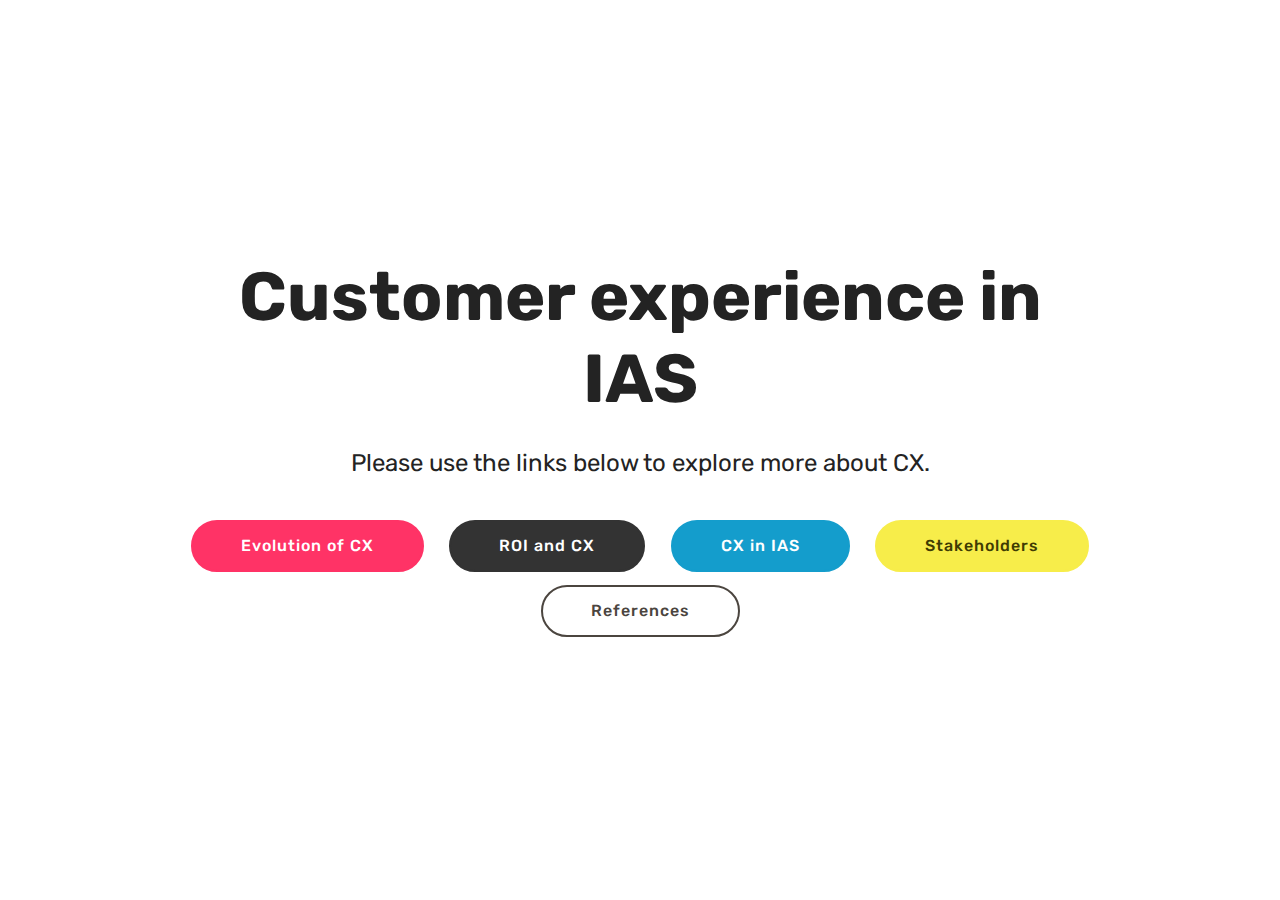
<file: index.html>
<!DOCTYPE html>
<html >
<head>
  <!-- Site made with Mobirise Website Builder v4.8.1, https://mobirise.com -->
  <meta charset="UTF-8">
  <meta http-equiv="X-UA-Compatible" content="IE=edge">
  <meta name="generator" content="Mobirise v4.8.1, mobirise.com">
  <meta name="viewport" content="width=device-width, initial-scale=1, minimum-scale=1">
  <link rel="shortcut icon" href="assets/images/logo4.png" type="image/x-icon">
  <meta name="description" content="">
  <title>Home</title>
  <link rel="stylesheet" href="assets/web/assets/mobirise-icons/mobirise-icons.css">
  <link rel="stylesheet" href="assets/tether/tether.min.css">
  <link rel="stylesheet" href="assets/bootstrap/css/bootstrap.min.css">
  <link rel="stylesheet" href="assets/bootstrap/css/bootstrap-grid.min.css">
  <link rel="stylesheet" href="assets/bootstrap/css/bootstrap-reboot.min.css">
  <link rel="stylesheet" href="assets/theme/css/style.css">
  <link rel="stylesheet" href="assets/mobirise/css/mbr-additional.css" type="text/css">
  
  
  
</head>
<body>
  <section class="cid-qTkA127IK8 mbr-fullscreen" id="header2-1">

    

    

    <div class="container align-center">
        <div class="row justify-content-md-center">
            <div class="mbr-white col-md-10">
                <h1 class="mbr-section-title mbr-bold pb-3 mbr-fonts-style display-1">
                    Customer experience in IAS</h1>
                
                <p class="mbr-text pb-3 mbr-fonts-style display-5">Please use the links below to explore more about CX.</p>
                <div class="mbr-section-btn"><a class="btn btn-md btn-secondary display-4" href="page6.html">Evolution of CX</a>
                    <a class="btn btn-md btn-black display-4" href="page8.html">ROI and CX</a> <a class="btn btn-md btn-primary display-4" href="page9.html">CX in IAS</a> <a class="btn btn-md btn-success display-4" href="page10.html">Stakeholders</a> <a class="btn btn-md btn-info-outline display-4" href="page7.html">References</a></div>
            </div>
        </div>
    </div>
    
</section>


  <section class="engine"><a href="https://mobiri.se/i">free website creation software</a></section><script src="assets/web/assets/jquery/jquery.min.js"></script>
  <script src="assets/popper/popper.min.js"></script>
  <script src="assets/tether/tether.min.js"></script>
  <script src="assets/bootstrap/js/bootstrap.min.js"></script>
  <script src="assets/smoothscroll/smooth-scroll.js"></script>
  <script src="assets/theme/js/script.js"></script>
  
  
</body>
</html>
</file>
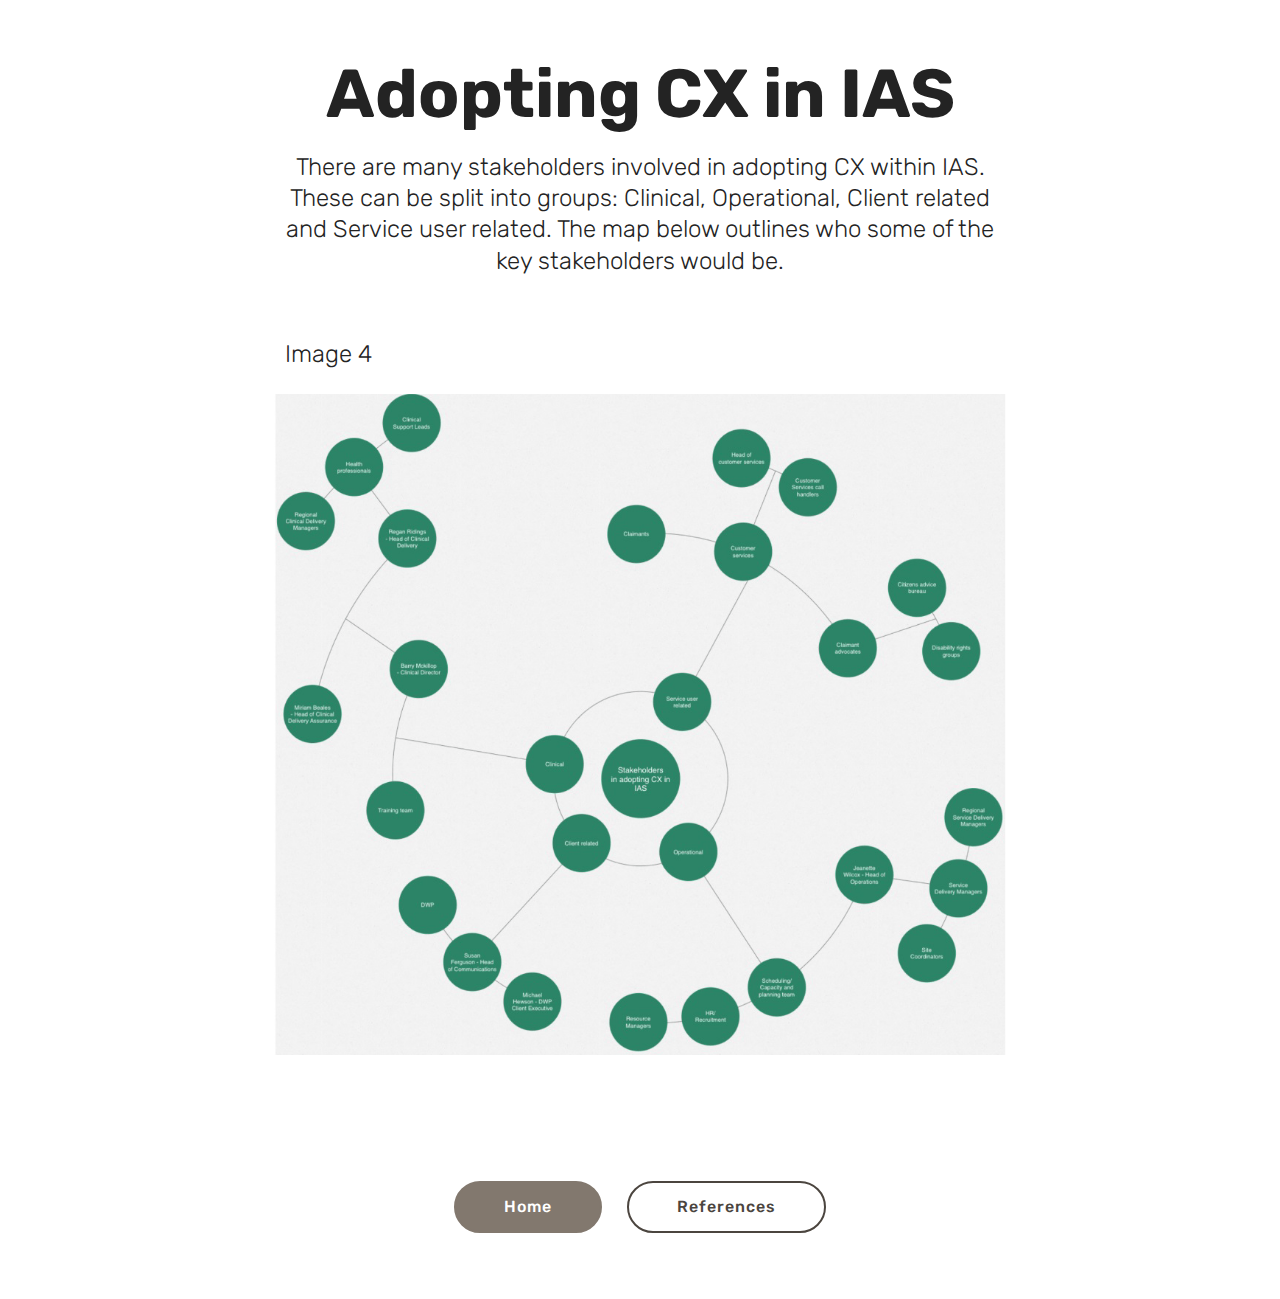
<file: page10.html>
<!DOCTYPE html>
<html >
<head>
  <!-- Site made with Mobirise Website Builder v4.8.1, https://mobirise.com -->
  <meta charset="UTF-8">
  <meta http-equiv="X-UA-Compatible" content="IE=edge">
  <meta name="generator" content="Mobirise v4.8.1, mobirise.com">
  <meta name="viewport" content="width=device-width, initial-scale=1, minimum-scale=1">
  <link rel="shortcut icon" href="assets/images/logo4.png" type="image/x-icon">
  <meta name="description" content="">
  <title>Stakeholders</title>
  <link rel="stylesheet" href="assets/tether/tether.min.css">
  <link rel="stylesheet" href="assets/bootstrap/css/bootstrap.min.css">
  <link rel="stylesheet" href="assets/bootstrap/css/bootstrap-grid.min.css">
  <link rel="stylesheet" href="assets/bootstrap/css/bootstrap-reboot.min.css">
  <link rel="stylesheet" href="assets/theme/css/style.css">
  <link rel="stylesheet" href="assets/mobirise/css/mbr-additional.css" type="text/css">
  
  
  
</head>
<body>
  <section class="mbr-section content5 cid-r1td4KqX4O" id="content5-10">

    

    

    <div class="container">
        <div class="media-container-row">
            <div class="title col-12 col-md-8">
                <h2 class="align-center mbr-bold mbr-white pb-3 mbr-fonts-style display-1">Adopting CX in IAS</h2>
                <h3 class="mbr-section-subtitle align-center mbr-light mbr-white pb-3 mbr-fonts-style display-5">There are many stakeholders involved in adopting CX within IAS. These can be split into groups: Clinical, Operational, Client related and Service user related. The map below outlines who some of the key stakeholders would be.
<div><br></div><br><div>Image 4</div></h3>
                
                
            </div>
        </div>
    </div>
</section>

<section class="engine"><a href="https://mobiri.se/h">how to create a web page for free</a></section><section class="cid-r1tcVu2Uyy" id="image1-z">

    

    <figure class="mbr-figure container">
            <div class="image-block" style="width: 66%;">
                <img src="assets/images/stakeholders-994x896.png" width="1400" alt="Mobirise" title="">
                
            </div>
    </figure>
</section>

<section class="mbr-section content8 cid-r1tddTy5LB" id="content8-11">

    

    <div class="container">
        <div class="media-container-row title">
            <div class="col-12 col-md-8">
                <div class="mbr-section-btn align-center"><a class="btn btn-info display-4" href="index.html">Home</a> <a class="btn btn-info-outline display-4" href="page7.html">References</a></div>
            </div>
        </div>
    </div>
</section>


  <script src="assets/web/assets/jquery/jquery.min.js"></script>
  <script src="assets/popper/popper.min.js"></script>
  <script src="assets/tether/tether.min.js"></script>
  <script src="assets/bootstrap/js/bootstrap.min.js"></script>
  <script src="assets/smoothscroll/smooth-scroll.js"></script>
  <script src="assets/theme/js/script.js"></script>
  
  
</body>
</html>
</file>
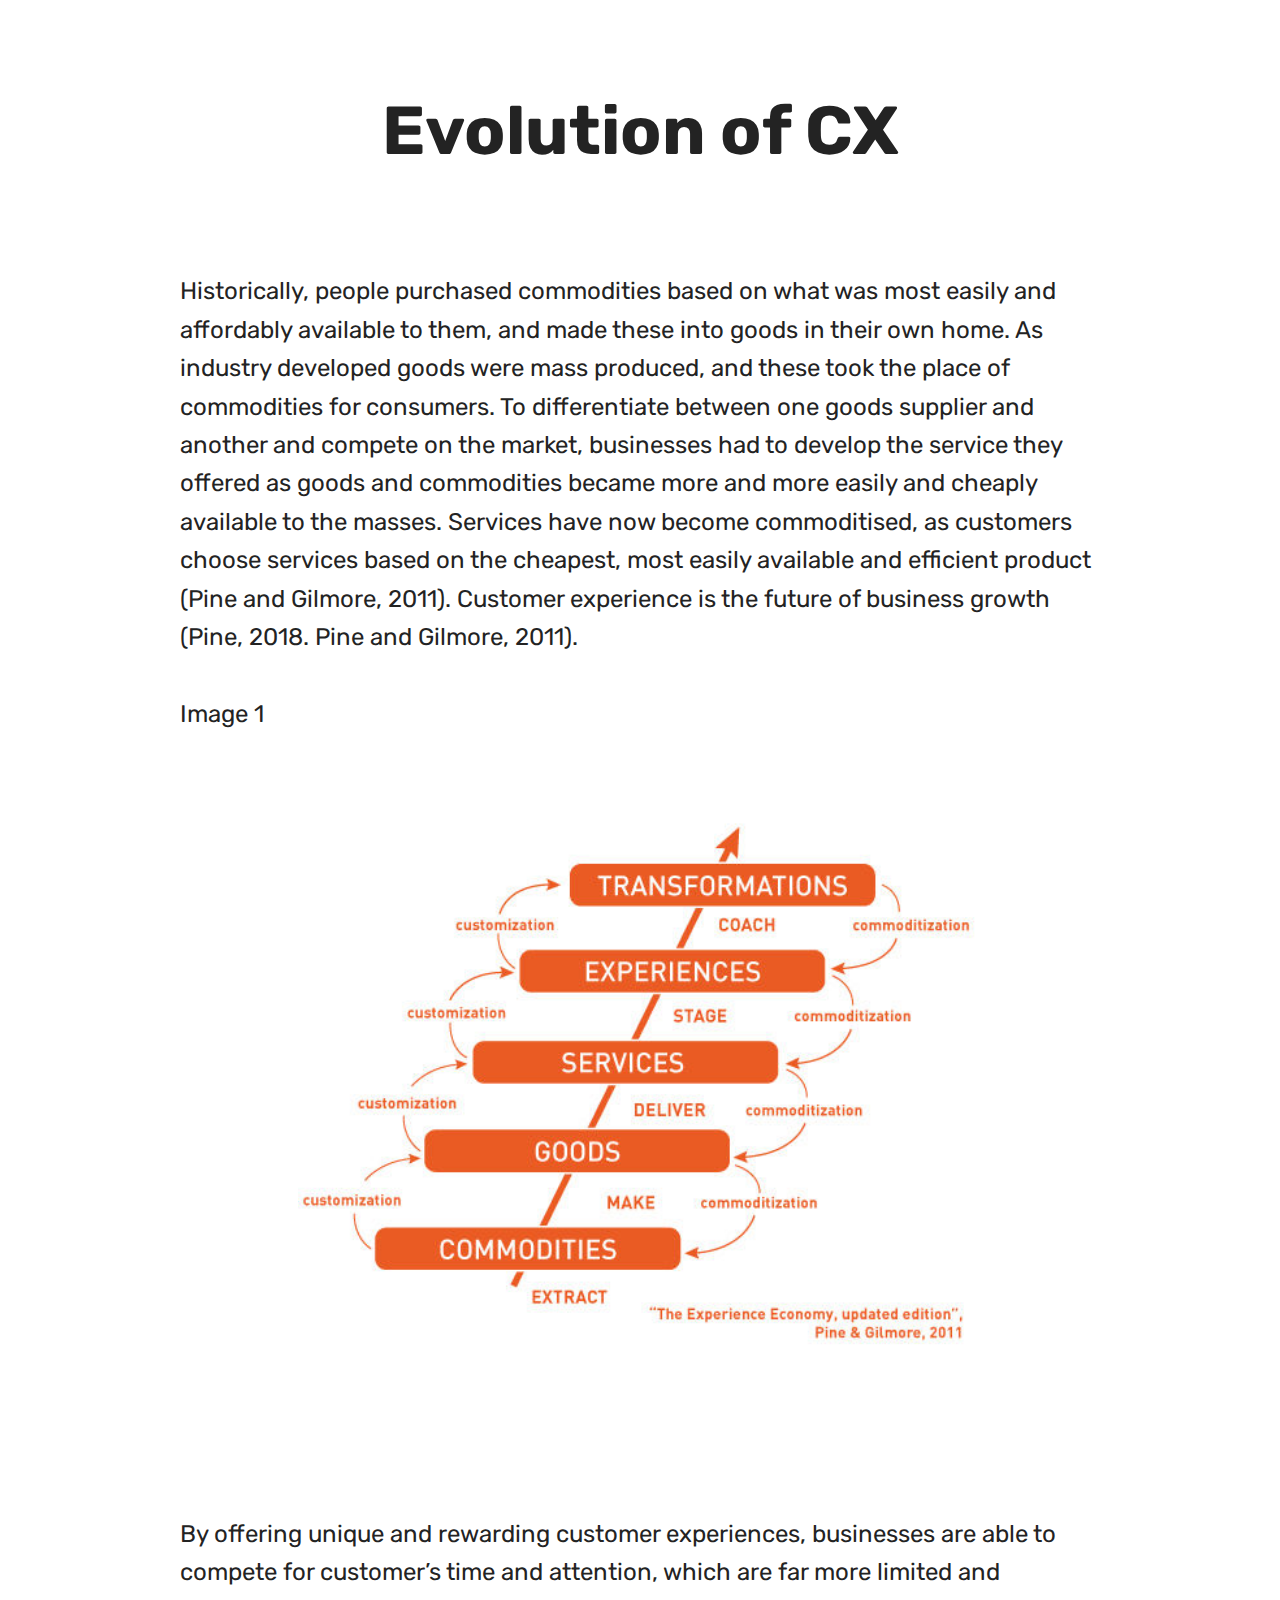
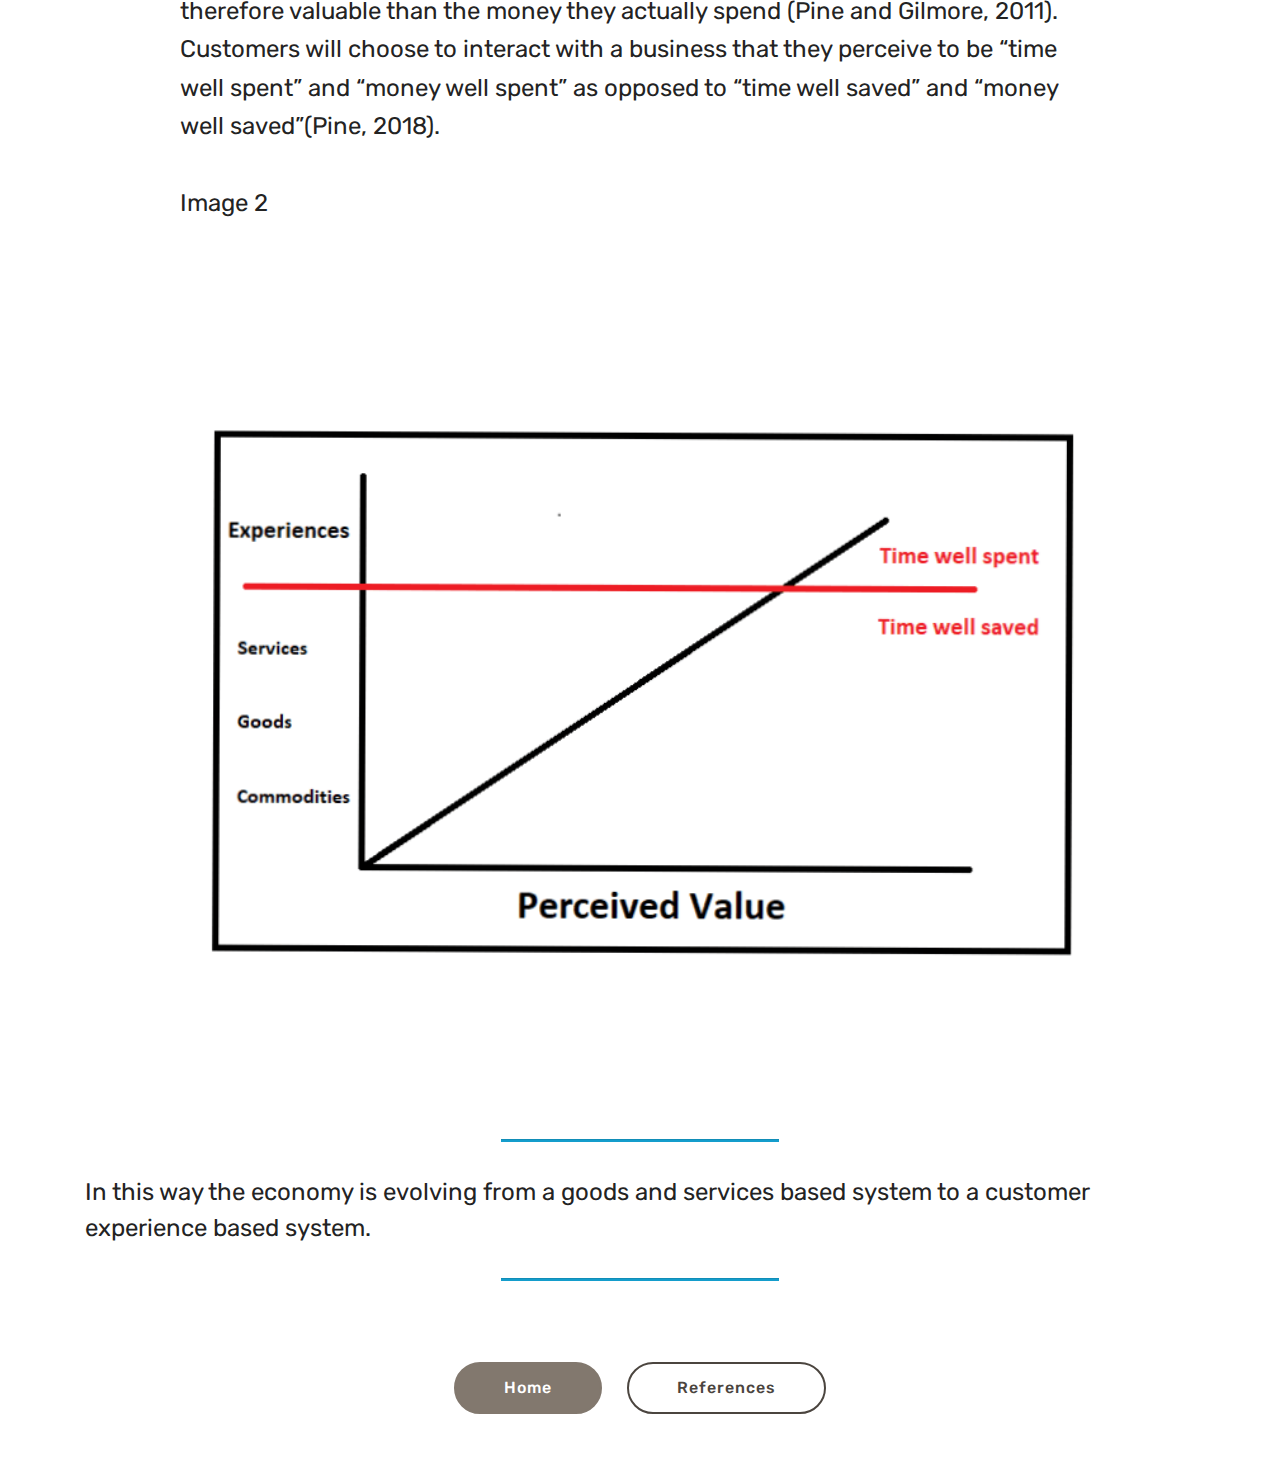
<file: page6.html>
<!DOCTYPE html>
<html >
<head>
  <!-- Site made with Mobirise Website Builder v4.8.1, https://mobirise.com -->
  <meta charset="UTF-8">
  <meta http-equiv="X-UA-Compatible" content="IE=edge">
  <meta name="generator" content="Mobirise v4.8.1, mobirise.com">
  <meta name="viewport" content="width=device-width, initial-scale=1, minimum-scale=1">
  <link rel="shortcut icon" href="assets/images/logo4.png" type="image/x-icon">
  <meta name="description" content="">
  <title>Evolution of CX</title>
  <link rel="stylesheet" href="assets/tether/tether.min.css">
  <link rel="stylesheet" href="assets/bootstrap/css/bootstrap.min.css">
  <link rel="stylesheet" href="assets/bootstrap/css/bootstrap-grid.min.css">
  <link rel="stylesheet" href="assets/bootstrap/css/bootstrap-reboot.min.css">
  <link rel="stylesheet" href="assets/theme/css/style.css">
  <link rel="stylesheet" href="assets/mobirise/css/mbr-additional.css" type="text/css">
  
  
  
</head>
<body>
  <section class="header4 cid-r1t8T8xBud" id="header4-u">

    

    

    <div class="container">
        <div class="row justify-content-md-center">
            <div class="media-content col-md-10">
                <h1 class="mbr-section-title align-center mbr-white pb-3 mbr-bold mbr-fonts-style display-1">
                    Evolution of CX</h1>
                
                <div class="mbr-text align-center mbr-white pb-3">
                    <p class="mbr-text mbr-fonts-style display-5"><br>
<br>Historically, people purchased commodities based on what was most easily and affordably available to them, and made these into goods in their own home. As industry developed goods were mass produced, and these took the place of commodities for consumers. To differentiate between one goods supplier and another and compete on the market, businesses had to develop the service they offered as goods and commodities became more and more easily and cheaply available to the masses. Services have now become commoditised, as customers choose services based on the cheapest, most easily available and efficient product (Pine and Gilmore, 2011). Customer experience is the future of business growth (Pine, 2018. Pine and Gilmore, 2011).<br><br>Image 1</p>
                </div>
                
            </div>
            <div class="mbr-figure pt-5">
                <img src="assets/images/timemoney-526x418.jpg" alt="Mobirise" title="" style="width: 60%;">
            </div>
        </div>
    </div>
</section>

<section class="engine"><a href="https://mobiri.se/a">online website builder</a></section><section class="header4 cid-r1t9qrNCVa" id="header4-v">

    

    

    <div class="container">
        <div class="row justify-content-md-center">
            <div class="media-content col-md-10">
                
                
                <div class="mbr-text align-center mbr-white pb-3">
                    <p class="mbr-text mbr-fonts-style display-5">
                        <br>By offering unique and rewarding customer experiences, businesses are able to compete for customer’s time and attention, which are far more limited and therefore valuable than the money they actually spend (Pine and Gilmore, 2011). Customers will choose to interact with a business that they perceive to be “time well spent” and “money well spent” as opposed to “time well saved” and “money well saved”(Pine, 2018).<br><br>Image 2
                    </p>
                </div>
                
            </div>
            <div class="mbr-figure pt-5">
                <img src="assets/images/cx-719x648.png" alt="Mobirise" title="" style="width: 80%;">
            </div>
        </div>
    </div>
</section>

<section class="mbr-section article content9 cid-r1t8hw27Fb" id="content9-r">
    
     

    <div class="container">
        <div class="inner-container" style="width: 100%;">
            <hr class="line" style="width: 25%;">
            <div class="section-text align-center mbr-fonts-style display-5">In this way the economy is evolving from a goods and services based system to a customer experience based system.</div>
            <hr class="line" style="width: 25%;">
        </div>
        </div>
</section>

<section class="mbr-section content8 cid-r1t7vk3KSp" id="content8-o">

    

    <div class="container">
        <div class="media-container-row title">
            <div class="col-12 col-md-8">
                <div class="mbr-section-btn align-center"><a class="btn btn-info display-4" href="index.html">Home</a> <a class="btn btn-info-outline display-4" href="page7.html">References</a></div>
            </div>
        </div>
    </div>
</section>


  <script src="assets/web/assets/jquery/jquery.min.js"></script>
  <script src="assets/popper/popper.min.js"></script>
  <script src="assets/tether/tether.min.js"></script>
  <script src="assets/bootstrap/js/bootstrap.min.js"></script>
  <script src="assets/smoothscroll/smooth-scroll.js"></script>
  <script src="assets/theme/js/script.js"></script>
  
  
</body>
</html>
</file>
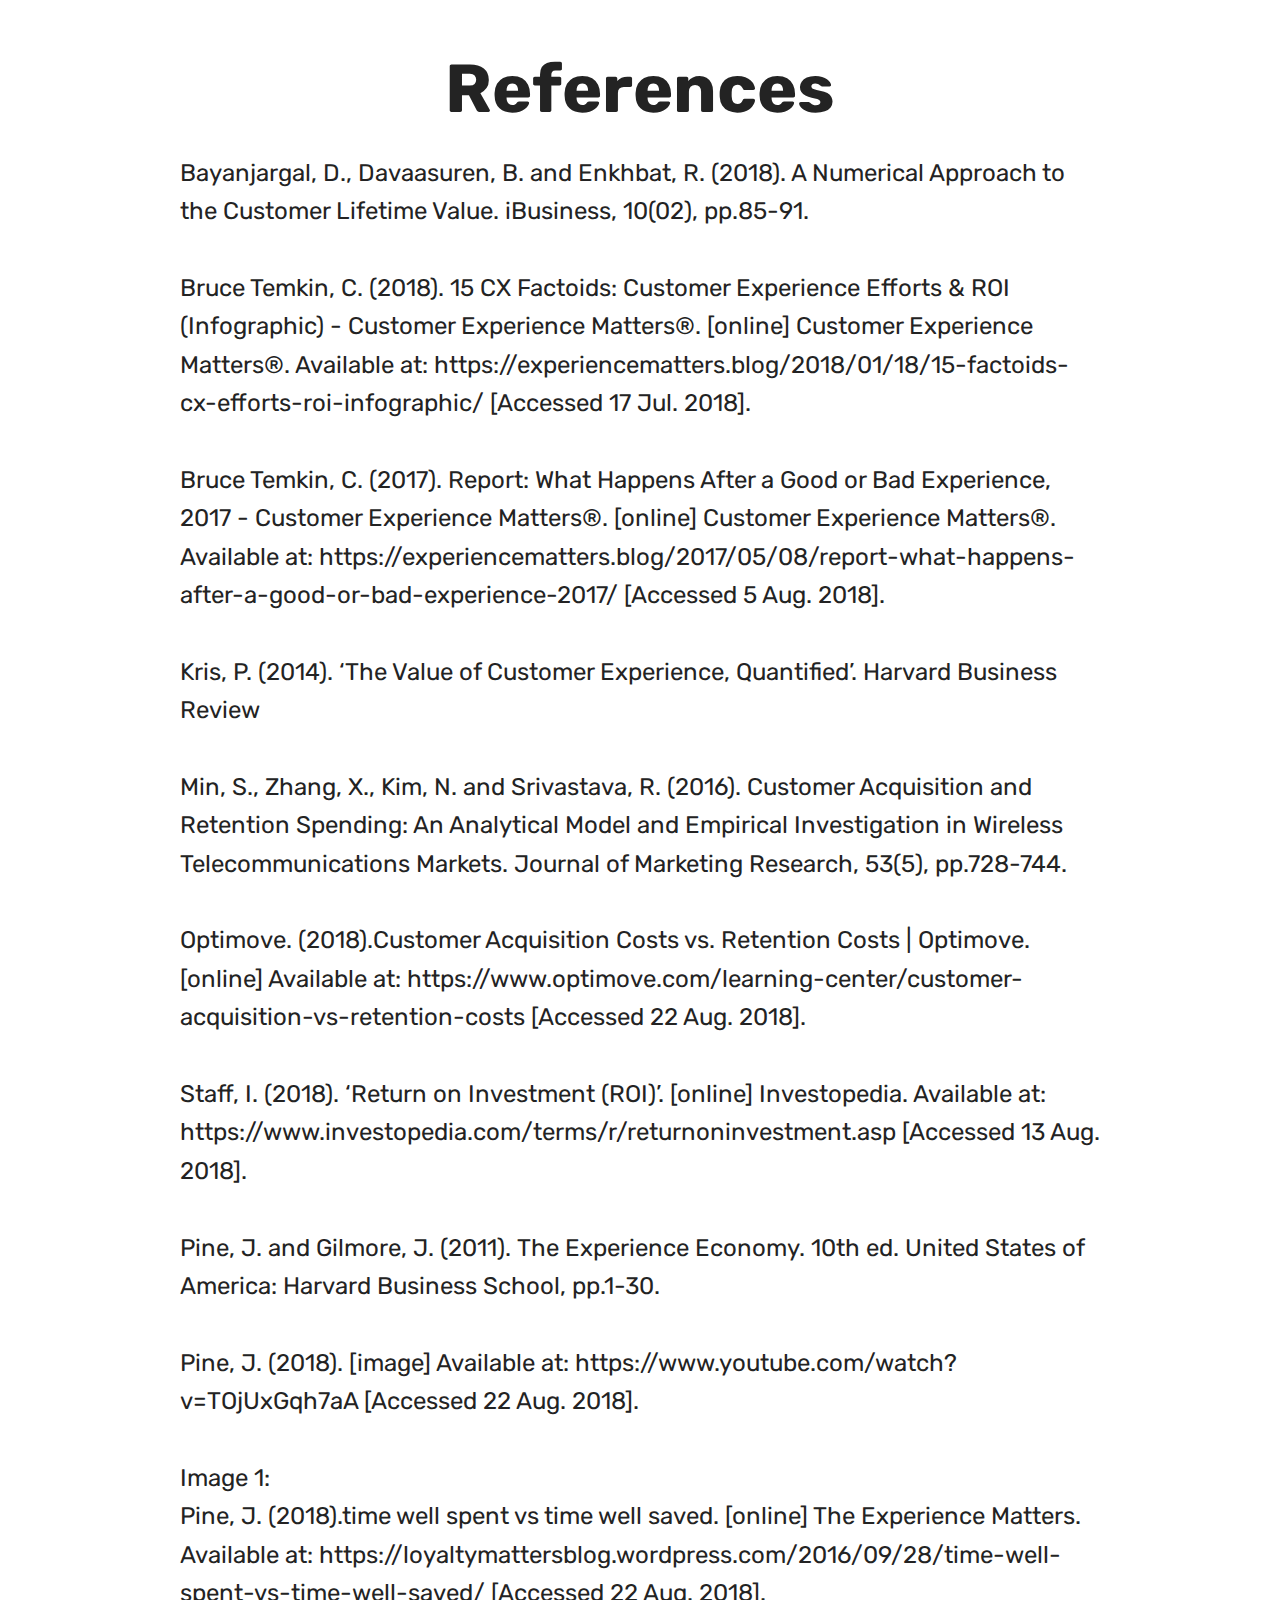
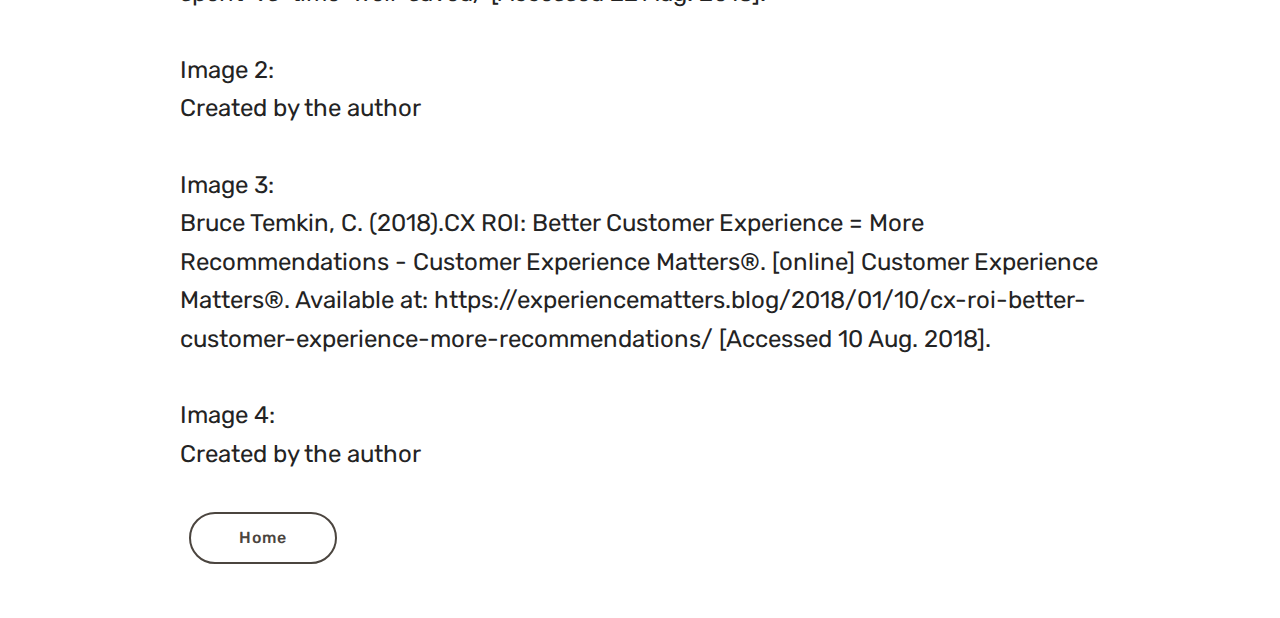
<file: page7.html>
<!DOCTYPE html>
<html >
<head>
  <!-- Site made with Mobirise Website Builder v4.8.1, https://mobirise.com -->
  <meta charset="UTF-8">
  <meta http-equiv="X-UA-Compatible" content="IE=edge">
  <meta name="generator" content="Mobirise v4.8.1, mobirise.com">
  <meta name="viewport" content="width=device-width, initial-scale=1, minimum-scale=1">
  <link rel="shortcut icon" href="assets/images/logo4.png" type="image/x-icon">
  <meta name="description" content="">
  <title>References</title>
  <link rel="stylesheet" href="assets/web/assets/mobirise-icons/mobirise-icons.css">
  <link rel="stylesheet" href="assets/tether/tether.min.css">
  <link rel="stylesheet" href="assets/bootstrap/css/bootstrap.min.css">
  <link rel="stylesheet" href="assets/bootstrap/css/bootstrap-grid.min.css">
  <link rel="stylesheet" href="assets/bootstrap/css/bootstrap-reboot.min.css">
  <link rel="stylesheet" href="assets/theme/css/style.css">
  <link rel="stylesheet" href="assets/mobirise/css/mbr-additional.css" type="text/css">
  
  
  
</head>
<body>
  <section class="cid-r1t0PM3Sbp mbr-fullscreen" id="header2-6">

    

    

    <div class="container align-center">
        <div class="row justify-content-md-center">
            <div class="mbr-white col-md-10">
                <h1 class="mbr-section-title mbr-bold pb-3 mbr-fonts-style display-1">
                    References</h1>
                
                <p class="mbr-text pb-3 mbr-fonts-style display-5">Bayanjargal, D., Davaasuren, B. and Enkhbat, R. (2018). A Numerical Approach to the Customer Lifetime Value. iBusiness, 10(02), pp.85-91. 
<br>
<br>Bruce Temkin, C. (2018).&nbsp;15 CX Factoids: Customer Experience Efforts &amp; ROI (Infographic) - Customer Experience Matters®. [online] Customer Experience Matters®. Available at: https://experiencematters.blog/2018/01/18/15-factoids-cx-efforts-roi-infographic/ [Accessed 17 Jul. 2018]. 
<br>
<br>Bruce Temkin, C. (2017).&nbsp;Report: What Happens After a Good or Bad Experience, 2017 - Customer Experience Matters®. [online] Customer Experience Matters®. Available at: https://experiencematters.blog/2017/05/08/report-what-happens-after-a-good-or-bad-experience-2017/ [Accessed 5 Aug. 2018]. 
<br>
<br>Kris, P. (2014). ‘The Value of Customer Experience, Quantified’. Harvard Business Review
<br>
<br>Min, S., Zhang, X., Kim, N. and Srivastava, R. (2016). Customer Acquisition and Retention Spending: An Analytical Model and Empirical Investigation in Wireless Telecommunications Markets.&nbsp;Journal of Marketing Research, 53(5), pp.728-744. 
<br>
<br>Optimove. (2018).Customer Acquisition Costs vs. Retention Costs | Optimove. [online] Available at: https://www.optimove.com/learning-center/customer-acquisition-vs-retention-costs [Accessed 22 Aug. 2018]. 
<br>
<br>Staff, I. (2018). ‘Return on Investment (ROI)’. [online] Investopedia. Available at: https://www.investopedia.com/terms/r/returnoninvestment.asp [Accessed 13 Aug. 2018]. 
<br>
<br>Pine, J. and Gilmore, J. (2011).&nbsp;The Experience Economy. 10th ed. United States of America: Harvard Business School, pp.1-30. 
<br>
<br>Pine, J. (2018). [image] Available at: https://www.youtube.com/watch?v=TOjUxGqh7aA [Accessed 22 Aug. 2018]. 
<br>
<br>Image 1:
<br>Pine, J. (2018).time well spent vs time well saved. [online] The Experience Matters. Available at: https://loyaltymattersblog.wordpress.com/2016/09/28/time-well-spent-vs-time-well-saved/ [Accessed 22 Aug. 2018]. 
<br>
<br>Image 2:
<br>Created by the author
<br>
<br>Image 3:
<br>Bruce Temkin, C. (2018).CX ROI: Better Customer Experience = More Recommendations - Customer Experience Matters®. [online] Customer Experience Matters®. Available at: https://experiencematters.blog/2018/01/10/cx-roi-better-customer-experience-more-recommendations/ [Accessed 10 Aug. 2018]. 
<br>
<br>Image 4:
<br>Created by the author</p>
                <div class="mbr-section-btn"><a class="btn btn-md btn-info-outline display-4" href="index.html">Home</a></div>
            </div>
        </div>
    </div>
    
</section>


  <section class="engine"><a href="https://mobiri.se/q">free responsive website templates</a></section><script src="assets/web/assets/jquery/jquery.min.js"></script>
  <script src="assets/popper/popper.min.js"></script>
  <script src="assets/tether/tether.min.js"></script>
  <script src="assets/bootstrap/js/bootstrap.min.js"></script>
  <script src="assets/smoothscroll/smooth-scroll.js"></script>
  <script src="assets/theme/js/script.js"></script>
  
  
</body>
</html>
</file>
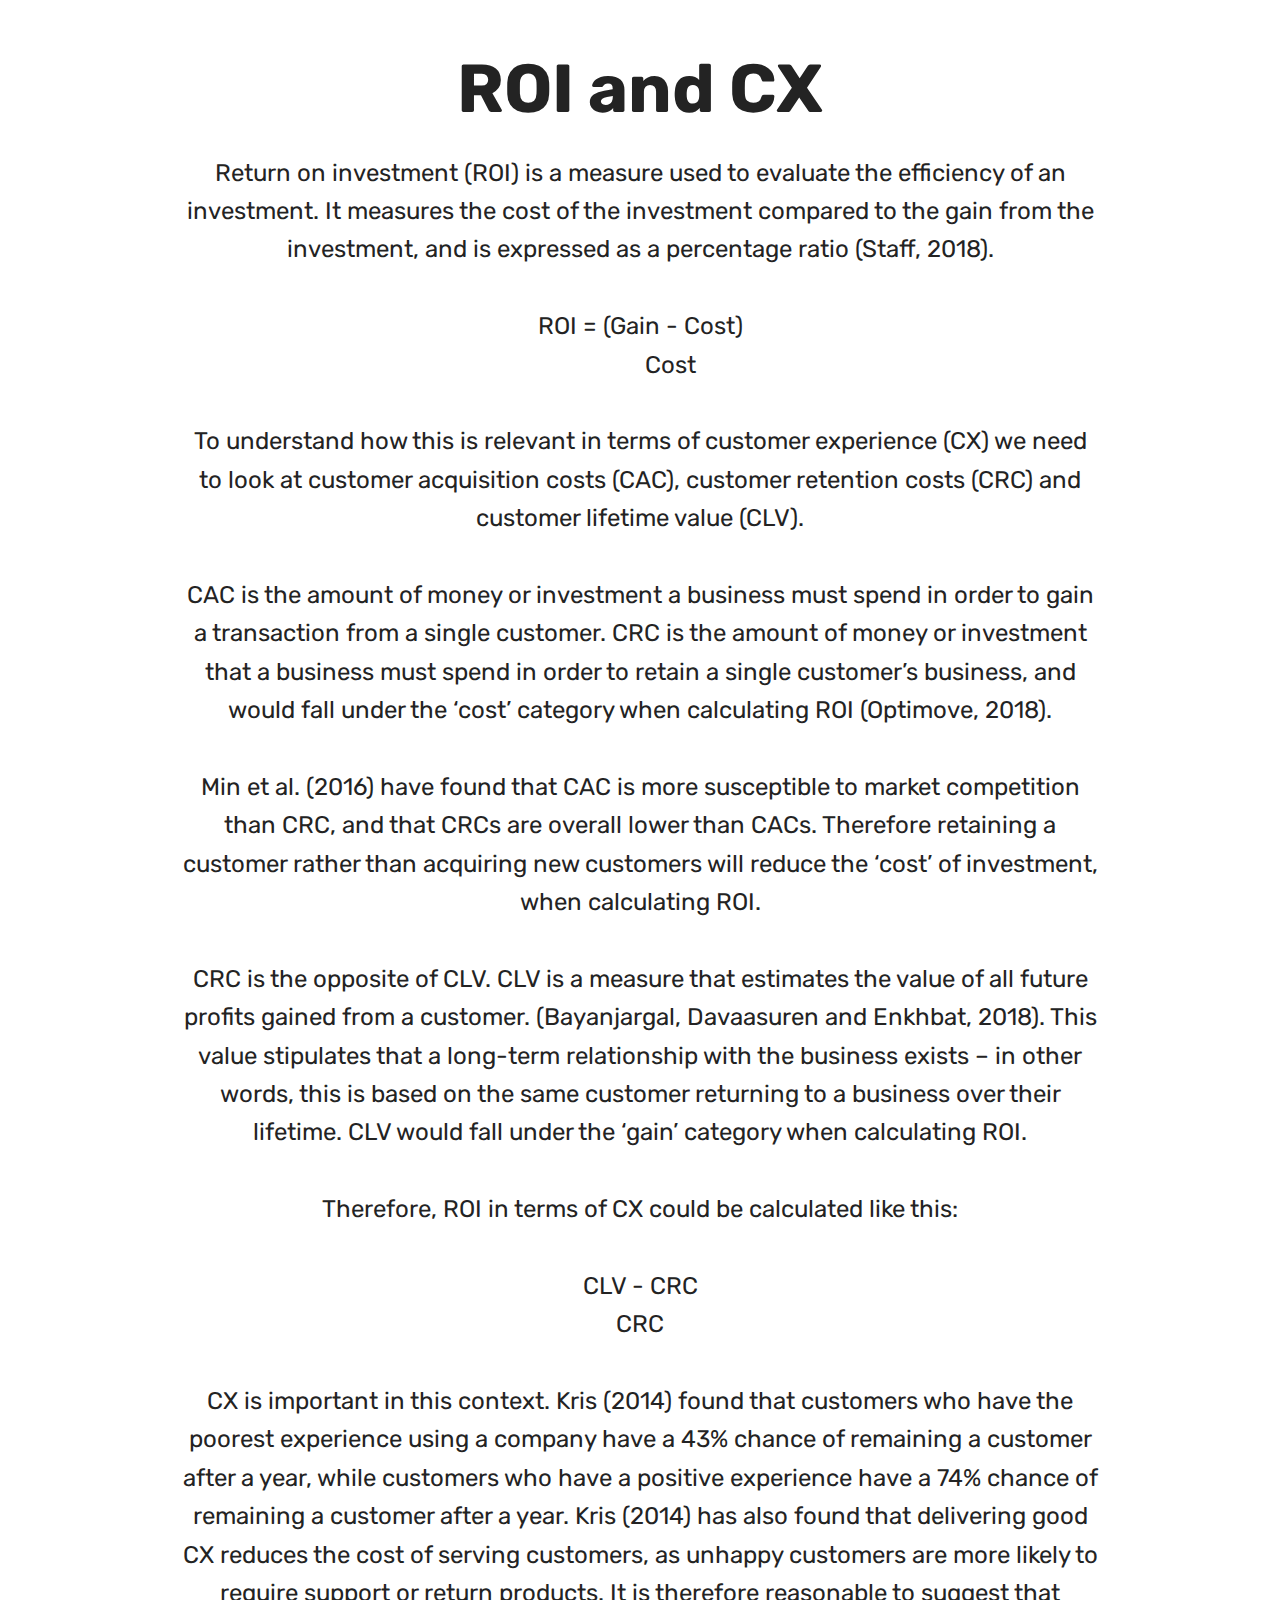
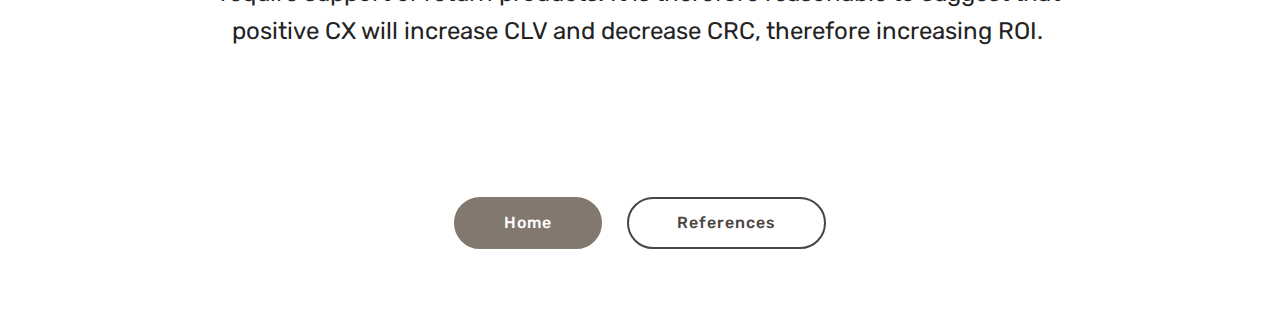
<file: page8.html>
<!DOCTYPE html>
<html >
<head>
  <!-- Site made with Mobirise Website Builder v4.8.1, https://mobirise.com -->
  <meta charset="UTF-8">
  <meta http-equiv="X-UA-Compatible" content="IE=edge">
  <meta name="generator" content="Mobirise v4.8.1, mobirise.com">
  <meta name="viewport" content="width=device-width, initial-scale=1, minimum-scale=1">
  <link rel="shortcut icon" href="assets/images/logo4.png" type="image/x-icon">
  <meta name="description" content="">
  <title>ROI and CX</title>
  <link rel="stylesheet" href="assets/web/assets/mobirise-icons/mobirise-icons.css">
  <link rel="stylesheet" href="assets/tether/tether.min.css">
  <link rel="stylesheet" href="assets/bootstrap/css/bootstrap.min.css">
  <link rel="stylesheet" href="assets/bootstrap/css/bootstrap-grid.min.css">
  <link rel="stylesheet" href="assets/bootstrap/css/bootstrap-reboot.min.css">
  <link rel="stylesheet" href="assets/theme/css/style.css">
  <link rel="stylesheet" href="assets/mobirise/css/mbr-additional.css" type="text/css">
  
  
  
</head>
<body>
  <section class="cid-r1t0QwQoiz mbr-fullscreen" id="header2-7">

    

    

    <div class="container align-center">
        <div class="row justify-content-md-center">
            <div class="mbr-white col-md-10">
                <h1 class="mbr-section-title mbr-bold pb-3 mbr-fonts-style display-1">
                    ROI and CX</h1>
                
                <p class="mbr-text pb-3 mbr-fonts-style display-5">Return on investment (ROI) is a measure used to evaluate the efficiency of an investment. It measures the cost of the investment compared to the gain from the investment, and is expressed as a percentage ratio (Staff, 2018). 
<br>
<br>					ROI = (Gain - Cost)
<br>&nbsp; &nbsp; &nbsp; &nbsp; &nbsp; Cost
<br>
<br>To understand how this is relevant in terms of customer experience (CX) we need to look at customer acquisition costs (CAC), customer retention costs (CRC) and customer lifetime value (CLV).
<br>
<br>CAC is the amount of money or investment a business must spend in order to gain a transaction from a single customer. CRC is the amount of money or investment that a business must spend in order to retain a single customer’s business, and would fall under the ‘cost’ category when calculating ROI (Optimove, 2018). 
<br>
<br>Min et al. (2016) have found that CAC is more susceptible to market competition than CRC, and that CRCs are overall lower than CACs. Therefore retaining a customer rather than acquiring new customers will reduce the ‘cost’ of investment, when calculating ROI. 
<br>
<br>CRC is the opposite of CLV. CLV is a measure that estimates the value of all future profits gained from a customer. (Bayanjargal, Davaasuren and Enkhbat, 2018). This value stipulates that a long-term relationship with the business exists – in other words, this is based on the same customer returning to a business over their lifetime. CLV would fall under the ‘gain’ category when calculating ROI.
<br>
<br>Therefore, ROI in terms of CX could be calculated like this:
<br>
<br>CLV - CRC
<br>  CRC
<br>
<br>CX is important in this context. Kris (2014) found that customers who have the poorest experience using a company have a 43% chance of remaining a customer after a year, while customers who have a positive experience have a 74% chance of remaining a customer after a year. Kris (2014) has also found that delivering good CX reduces the cost of serving customers, as unhappy customers are more likely to require support or return products. It is therefore reasonable to suggest that positive CX will increase CLV and decrease CRC, therefore increasing ROI.&nbsp;</p>
                
            </div>
        </div>
    </div>
    
</section>

<section class="engine"><a href="https://mobiri.se">Mobirise</a></section><section class="mbr-section content8 cid-r1tckKVAbT" id="content8-y">

    

    <div class="container">
        <div class="media-container-row title">
            <div class="col-12 col-md-8">
                <div class="mbr-section-btn align-center"><a class="btn btn-info display-4" href="index.html">Home</a> <a class="btn btn-info-outline display-4" href="page7.html">References</a></div>
            </div>
        </div>
    </div>
</section>


  <script src="assets/web/assets/jquery/jquery.min.js"></script>
  <script src="assets/popper/popper.min.js"></script>
  <script src="assets/tether/tether.min.js"></script>
  <script src="assets/bootstrap/js/bootstrap.min.js"></script>
  <script src="assets/smoothscroll/smooth-scroll.js"></script>
  <script src="assets/theme/js/script.js"></script>
  
  
</body>
</html>
</file>
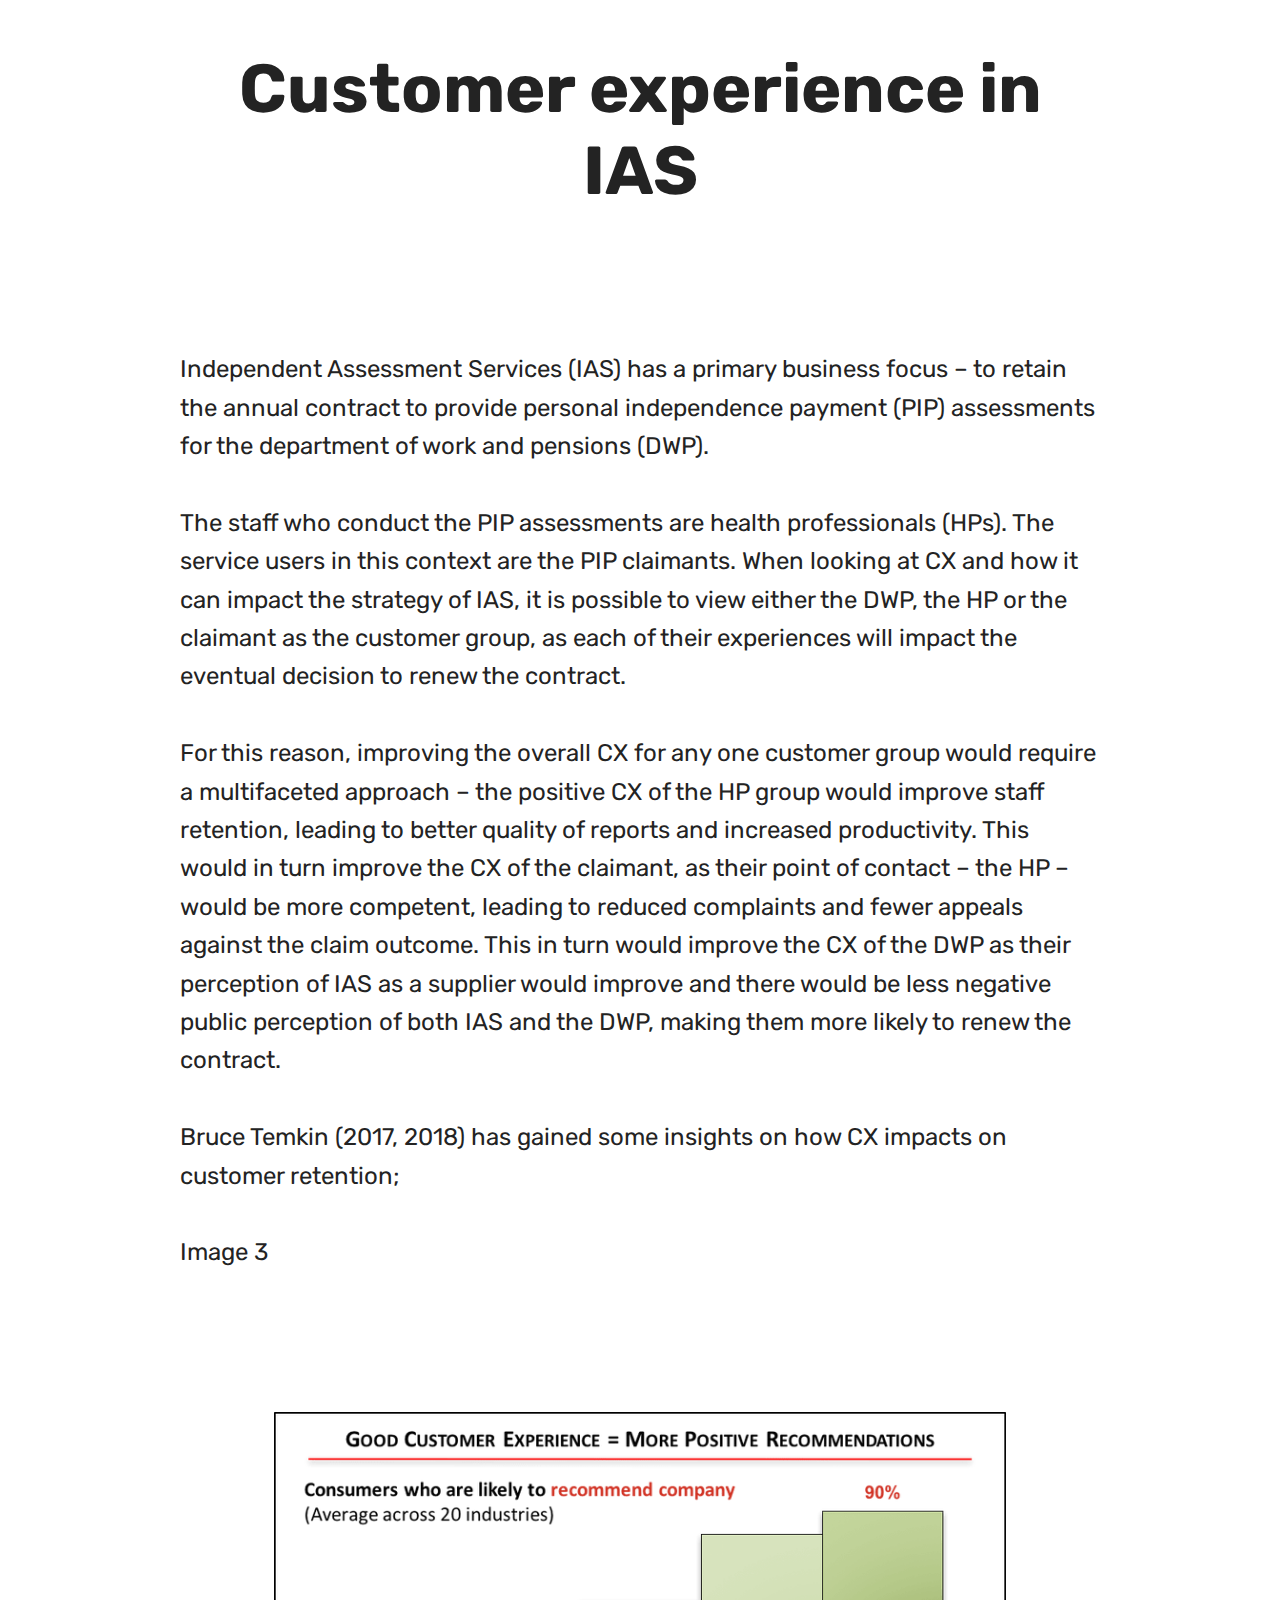
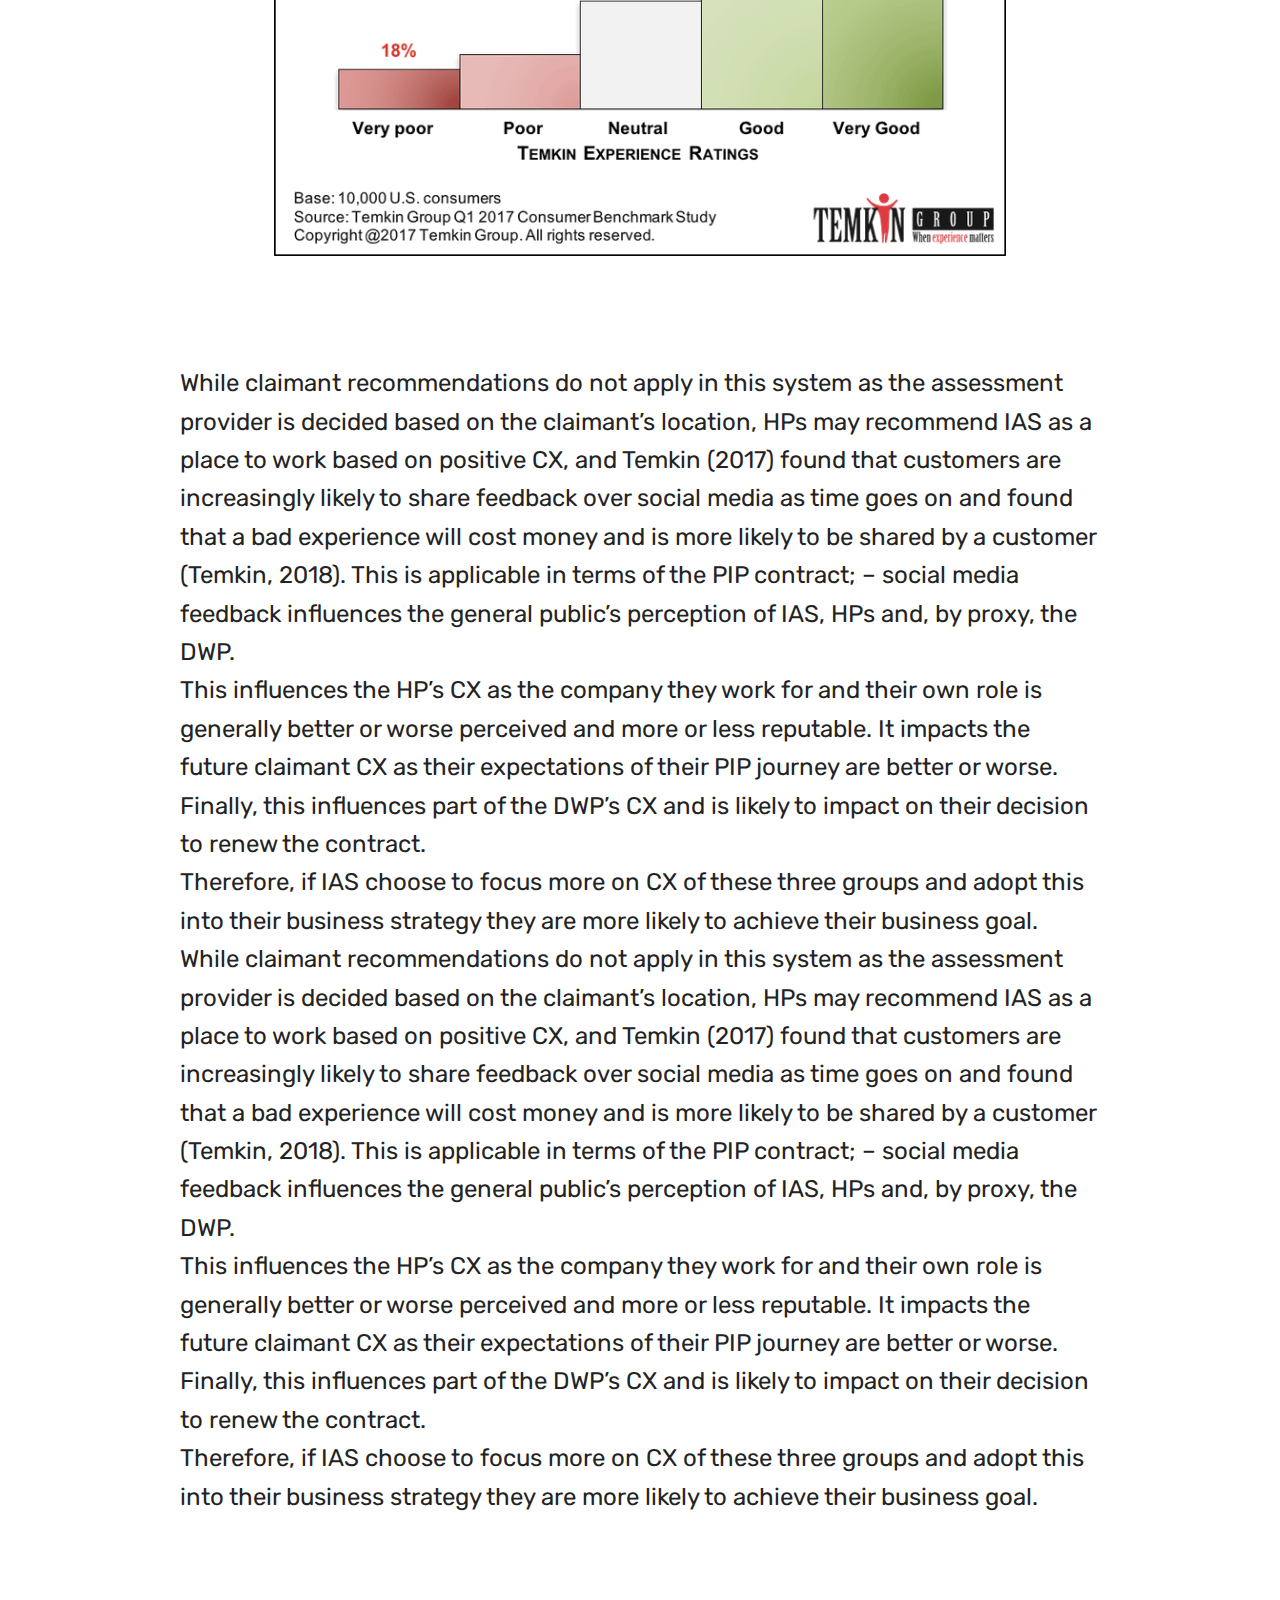
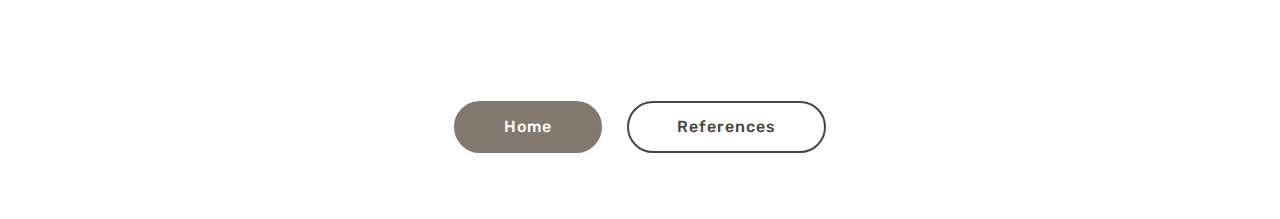
<file: page9.html>
<!DOCTYPE html>
<html >
<head>
  <!-- Site made with Mobirise Website Builder v4.8.1, https://mobirise.com -->
  <meta charset="UTF-8">
  <meta http-equiv="X-UA-Compatible" content="IE=edge">
  <meta name="generator" content="Mobirise v4.8.1, mobirise.com">
  <meta name="viewport" content="width=device-width, initial-scale=1, minimum-scale=1">
  <link rel="shortcut icon" href="assets/images/logo4.png" type="image/x-icon">
  <meta name="description" content="">
  <title>CX in IAS</title>
  <link rel="stylesheet" href="assets/web/assets/mobirise-icons/mobirise-icons.css">
  <link rel="stylesheet" href="assets/tether/tether.min.css">
  <link rel="stylesheet" href="assets/bootstrap/css/bootstrap.min.css">
  <link rel="stylesheet" href="assets/bootstrap/css/bootstrap-grid.min.css">
  <link rel="stylesheet" href="assets/bootstrap/css/bootstrap-reboot.min.css">
  <link rel="stylesheet" href="assets/theme/css/style.css">
  <link rel="stylesheet" href="assets/mobirise/css/mbr-additional.css" type="text/css">
  
  
  
</head>
<body>
  <section class="cid-r1t0QWS0xq mbr-fullscreen" id="header2-8">

    

    

    <div class="container align-center">
        <div class="row justify-content-md-center">
            <div class="mbr-white col-md-10">
                <h1 class="mbr-section-title mbr-bold pb-3 mbr-fonts-style display-1">
                    Customer experience in IAS</h1>
                
                <p class="mbr-text pb-3 mbr-fonts-style display-5"><br><br><br>Independent Assessment Services (IAS) has a primary business focus – to retain the annual contract to provide personal independence payment (PIP) assessments for the department of work and pensions (DWP). 
<br>
<br>The staff who conduct the PIP assessments are health professionals (HPs). The service users in this context are the PIP claimants. When looking at CX and how it can impact the strategy of IAS, it is possible to view either the DWP, the HP or the claimant as the customer group, as each of their experiences will impact the eventual decision to renew the contract. <br>
<br>For this reason, improving the overall CX for any one customer group would require a multifaceted approach – the positive CX of the HP group would improve staff retention, leading to better quality of reports and increased productivity. This would in turn improve the CX of the claimant, as their point of contact – the HP – would be more competent, leading to reduced complaints and fewer appeals against the claim outcome. This in turn would improve the CX of the DWP as their perception of IAS as a supplier would improve and there would be less negative public perception of both IAS and the DWP, making them more likely to renew the contract. &nbsp;<br><br>Bruce Temkin (2017, 2018) has gained some insights on how CX impacts on customer retention;&nbsp;<br><br>Image 3</p>
                
            </div>
        </div>
    </div>
    
</section>

<section class="engine"><a href="https://mobiri.se/h">how to create your own web page for free</a></section><section class="cid-r1t2NpCdrD" id="image1-c">

    

    <figure class="mbr-figure container">
            <div class="image-block" style="width: 66%;">
                <img src="assets/images/xp-768x466.png" width="1400" alt="Mobirise" title="">
                
            </div>
    </figure>
</section>

<section class="cid-r1t5smaPqL mbr-fullscreen" id="header2-k">

    

    

    <div class="container align-center">
        <div class="row justify-content-md-center">
            <div class="mbr-white col-md-10">
                
                
                <p class="mbr-text pb-3 mbr-fonts-style display-5">While claimant recommendations do not apply in this system as the assessment provider is decided based on the claimant’s location, HPs may recommend IAS as a place to work based on positive CX, and Temkin (2017) found that customers are increasingly likely to share feedback over social media as time goes on and found that a bad experience will cost money and is more likely to be shared by a customer (Temkin, 2018). This is applicable in terms of the PIP contract; – social media feedback influences the general public’s perception of IAS, HPs and, by proxy, the DWP.  
<br>This influences the HP’s CX as the company they work for and their own role is generally better or worse perceived and more or less reputable. It impacts the future claimant CX as their expectations of their PIP journey are better or worse. Finally, this influences part of the DWP’s CX and is likely to impact on their decision to renew the contract. 
<br>Therefore, if IAS choose to focus more on CX of these three groups and adopt this into their business strategy they are more likely to achieve their business goal. 
<br>
While claimant recommendations do not apply in this system as the assessment provider is decided based on the claimant’s location, HPs may recommend IAS as a place to work based on positive CX, and Temkin (2017) found that customers are increasingly likely to share feedback over social media as time goes on and found that a bad experience will cost money and is more likely to be shared by a customer (Temkin, 2018). This is applicable in terms of the PIP contract; – social media feedback influences the general public’s perception of IAS, HPs and, by proxy, the DWP.  
<br>This influences the HP’s CX as the company they work for and their own role is generally better or worse perceived and more or less reputable. It impacts the future claimant CX as their expectations of their PIP journey are better or worse. Finally, this influences part of the DWP’s CX and is likely to impact on their decision to renew the contract. 
<br>Therefore, if IAS choose to focus more on CX of these three groups and adopt this into their business strategy they are more likely to achieve their business goal. 
<br>
<br></p>
                
            </div>
        </div>
    </div>
    
</section>

<section class="mbr-section content8 cid-r1t68qF2ZX" id="content8-l">

    

    <div class="container">
        <div class="media-container-row title">
            <div class="col-12 col-md-8">
                <div class="mbr-section-btn align-center"><a class="btn btn-info display-4" href="index.html">Home</a> <a class="btn btn-info-outline display-4" href="page7.html">References</a></div>
            </div>
        </div>
    </div>
</section>


  <script src="assets/web/assets/jquery/jquery.min.js"></script>
  <script src="assets/popper/popper.min.js"></script>
  <script src="assets/tether/tether.min.js"></script>
  <script src="assets/bootstrap/js/bootstrap.min.js"></script>
  <script src="assets/smoothscroll/smooth-scroll.js"></script>
  <script src="assets/theme/js/script.js"></script>
  
  
</body>
</html>
</file>
<file: assets/web/assets/mobirise-icons/mobirise-icons.css>
@font-face {
  font-family: 'MobiriseIcons';
  src:  url('mobirise-icons.eot?spat4u');
  src:  url('mobirise-icons.eot?spat4u#iefix') format('embedded-opentype'),
    url('mobirise-icons.ttf?spat4u') format('truetype'),
    url('mobirise-icons.woff?spat4u') format('woff'),
    url('mobirise-icons.svg?spat4u#MobiriseIcons') format('svg');
  font-weight: normal;
  font-style: normal;
}

[class^="mbri-"], [class*=" mbri-"] {
  /* use !important to prevent issues with browser extensions that change fonts */
  font-family: MobiriseIcons !important;
  speak: none;
  font-style: normal;
  font-weight: normal;
  font-variant: normal;
  text-transform: none;
  line-height: 1;

  /* Better Font Rendering =========== */
  -webkit-font-smoothing: antialiased;
  -moz-osx-font-smoothing: grayscale;
}

.mbri-add-submenu:before {
  content: "\e900";
}
.mbri-alert:before {
  content: "\e901";
}
.mbri-align-center:before {
  content: "\e902";
}
.mbri-align-justify:before {
  content: "\e903";
}
.mbri-align-left:before {
  content: "\e904";
}
.mbri-align-right:before {
  content: "\e905";
}
.mbri-android:before {
  content: "\e906";
}
.mbri-apple:before {
  content: "\e907";
}
.mbri-arrow-down:before {
  content: "\e908";
}
.mbri-arrow-next:before {
  content: "\e909";
}
.mbri-arrow-prev:before {
  content: "\e90a";
}
.mbri-arrow-up:before {
  content: "\e90b";
}
.mbri-bold:before {
  content: "\e90c";
}
.mbri-bookmark:before {
  content: "\e90d";
}
.mbri-bootstrap:before {
  content: "\e90e";
}
.mbri-briefcase:before {
  content: "\e90f";
}
.mbri-browse:before {
  content: "\e910";
}
.mbri-bulleted-list:before {
  content: "\e911";
}
.mbri-calendar:before {
  content: "\e912";
}
.mbri-camera:before {
  content: "\e913";
}
.mbri-cart-add:before {
  content: "\e914";
}
.mbri-cart-full:before {
  content: "\e915";
}
.mbri-cash:before {
  content: "\e916";
}
.mbri-change-style:before {
  content: "\e917";
}
.mbri-chat:before {
  content: "\e918";
}
.mbri-clock:before {
  content: "\e919";
}
.mbri-close:before {
  content: "\e91a";
}
.mbri-cloud:before {
  content: "\e91b";
}
.mbri-code:before {
  content: "\e91c";
}
.mbri-contact-form:before {
  content: "\e91d";
}
.mbri-credit-card:before {
  content: "\e91e";
}
.mbri-cursor-click:before {
  content: "\e91f";
}
.mbri-cust-feedback:before {
  content: "\e920";
}
.mbri-database:before {
  content: "\e921";
}
.mbri-delivery:before {
  content: "\e922";
}
.mbri-desktop:before {
  content: "\e923";
}
.mbri-devices:before {
  content: "\e924";
}
.mbri-down:before {
  content: "\e925";
}
.mbri-download:before {
  content: "\e989";
}
.mbri-drag-n-drop:before {
  content: "\e927";
}
.mbri-drag-n-drop2:before {
  content: "\e928";
}
.mbri-edit:before {
  content: "\e929";
}
.mbri-edit2:before {
  content: "\e92a";
}
.mbri-error:before {
  content: "\e92b";
}
.mbri-extension:before {
  content: "\e92c";
}
.mbri-features:before {
  content: "\e92d";
}
.mbri-file:before {
  content: "\e92e";
}
.mbri-flag:before {
  content: "\e92f";
}
.mbri-folder:before {
  content: "\e930";
}
.mbri-gift:before {
  content: "\e931";
}
.mbri-github:before {
  content: "\e932";
}
.mbri-globe:before {
  content: "\e933";
}
.mbri-globe-2:before {
  content: "\e934";
}
.mbri-growing-chart:before {
  content: "\e935";
}
.mbri-hearth:before {
  content: "\e936";
}
.mbri-help:before {
  content: "\e937";
}
.mbri-home:before {
  content: "\e938";
}
.mbri-hot-cup:before {
  content: "\e939";
}
.mbri-idea:before {
  content: "\e93a";
}
.mbri-image-gallery:before {
  content: "\e93b";
}
.mbri-image-slider:before {
  content: "\e93c";
}
.mbri-info:before {
  content: "\e93d";
}
.mbri-italic:before {
  content: "\e93e";
}
.mbri-key:before {
  content: "\e93f";
}
.mbri-laptop:before {
  content: "\e940";
}
.mbri-layers:before {
  content: "\e941";
}
.mbri-left-right:before {
  content: "\e942";
}
.mbri-left:before {
  content: "\e943";
}
.mbri-letter:before {
  content: "\e944";
}
.mbri-like:before {
  content: "\e945";
}
.mbri-link:before {
  content: "\e946";
}
.mbri-lock:before {
  content: "\e947";
}
.mbri-login:before {
  content: "\e948";
}
.mbri-logout:before {
  content: "\e949";
}
.mbri-magic-stick:before {
  content: "\e94a";
}
.mbri-map-pin:before {
  content: "\e94b";
}
.mbri-menu:before {
  content: "\e94c";
}
.mbri-mobile:before {
  content: "\e94d";
}
.mbri-mobile2:before {
  content: "\e94e";
}
.mbri-mobirise:before {
  content: "\e94f";
}
.mbri-more-horizontal:before {
  content: "\e950";
}
.mbri-more-vertical:before {
  content: "\e951";
}
.mbri-music:before {
  content: "\e952";
}
.mbri-new-file:before {
  content: "\e953";
}
.mbri-numbered-list:before {
  content: "\e954";
}
.mbri-opened-folder:before {
  content: "\e955";
}
.mbri-pages:before {
  content: "\e956";
}
.mbri-paper-plane:before {
  content: "\e957";
}
.mbri-paperclip:before {
  content: "\e958";
}
.mbri-photo:before {
  content: "\e959";
}
.mbri-photos:before {
  content: "\e95a";
}
.mbri-pin:before {
  content: "\e95b";
}
.mbri-play:before {
  content: "\e95c";
}
.mbri-plus:before {
  content: "\e95d";
}
.mbri-preview:before {
  content: "\e95e";
}
.mbri-print:before {
  content: "\e95f";
}
.mbri-protect:before {
  content: "\e960";
}
.mbri-question:before {
  content: "\e961";
}
.mbri-quote-left:before {
  content: "\e962";
}
.mbri-quote-right:before {
  content: "\e963";
}
.mbri-refresh:before {
  content: "\e964";
}
.mbri-responsive:before {
  content: "\e965";
}
.mbri-right:before {
  content: "\e966";
}
.mbri-rocket:before {
  content: "\e967";
}
.mbri-sad-face:before {
  content: "\e968";
}
.mbri-sale:before {
  content: "\e969";
}
.mbri-save:before {
  content: "\e96a";
}
.mbri-search:before {
  content: "\e96b";
}
.mbri-setting:before {
  content: "\e96c";
}
.mbri-setting2:before {
  content: "\e96d";
}
.mbri-setting3:before {
  content: "\e96e";
}
.mbri-share:before {
  content: "\e96f";
}
.mbri-shopping-bag:before {
  content: "\e970";
}
.mbri-shopping-basket:before {
  content: "\e971";
}
.mbri-shopping-cart:before {
  content: "\e972";
}
.mbri-sites:before {
  content: "\e973";
}
.mbri-smile-face:before {
  content: "\e974";
}
.mbri-speed:before {
  content: "\e975";
}
.mbri-star:before {
  content: "\e976";
}
.mbri-success:before {
  content: "\e977";
}
.mbri-sun:before {
  content: "\e978";
}
.mbri-sun2:before {
  content: "\e979";
}
.mbri-tablet:before {
  content: "\e97a";
}
.mbri-tablet-vertical:before {
  content: "\e97b";
}
.mbri-target:before {
  content: "\e97c";
}
.mbri-timer:before {
  content: "\e97d";
}
.mbri-to-ftp:before {
  content: "\e97e";
}
.mbri-to-local-drive:before {
  content: "\e97f";
}
.mbri-touch-swipe:before {
  content: "\e980";
}
.mbri-touch:before {
  content: "\e981";
}
.mbri-trash:before {
  content: "\e982";
}
.mbri-underline:before {
  content: "\e983";
}
.mbri-unlink:before {
  content: "\e984";
}
.mbri-unlock:before {
  content: "\e985";
}
.mbri-up-down:before {
  content: "\e986";
}
.mbri-up:before {
  content: "\e987";
}
.mbri-update:before {
  content: "\e988";
}
.mbri-upload:before {
 content: "\e926"; 
}
.mbri-user:before {
  content: "\e98a";
}
.mbri-user2:before {
  content: "\e98b";
}
.mbri-users:before {
  content: "\e98c";
}
.mbri-video:before {
  content: "\e98d";
}
.mbri-video-play:before {
  content: "\e98e";
}
.mbri-watch:before {
  content: "\e98f";
}
.mbri-website-theme:before {
  content: "\e990";
}
.mbri-wifi:before {
  content: "\e991";
}
.mbri-windows:before {
  content: "\e992";
}
.mbri-zoom-out:before {
  content: "\e993";
}
.mbri-redo:before {
  content: "\e994";
}
.mbri-undo:before {
  content: "\e995";
}
</file>
<file: assets/theme/css/style.css>
/*!
 * Mobirise v4 theme (https://mobirise.com/)
 * Copyright 2017 Mobirise
 */
section {
  background-color: #eeeeee; }

section,
.container,
.container-fluid {
  position: relative;
  word-wrap: break-word; }

a.mbr-iconfont:hover {
  text-decoration: none; }

.article .lead p, .article .lead ul, .article .lead ol, .article .lead pre, .article .lead blockquote {
  margin-bottom: 0; }

a {
  font-style: normal;
  font-weight: 400;
  cursor: pointer; }
  a, a:hover {
    text-decoration: none; }

figure {
  margin-bottom: 0; }

body {
  color: #232323; }

h1, h2, h3, h4, h5, h6,
.h1, .h2, .h3, .h4, .h5, .h6,
.display-1, .display-2, .display-3, .display-4 {
  line-height: 1;
  word-break: break-word;
  word-wrap: break-word; }

b, strong {
  font-weight: bold; }

blockquote {
  padding: 10px 0 10px 20px;
  position: relative;
  border-left: 2px solid;
  border-color: #ff3366; }

input:-webkit-autofill, input:-webkit-autofill:hover, input:-webkit-autofill:focus, input:-webkit-autofill:active {
  transition-delay: 9999s;
  transition-property: background-color, color; }

textarea[type="hidden"] {
  display: none; }

body {
  position: relative; }

section {
  background-position: 50% 50%;
  background-repeat: no-repeat;
  background-size: cover; }
  section .mbr-background-video,
  section .mbr-background-video-preview {
    position: absolute;
    bottom: 0;
    left: 0;
    right: 0;
    top: 0; }

.hidden {
  visibility: hidden; }

.mbr-z-index20 {
  z-index: 20; }

/*! Base colors */
.mbr-white {
  color: #ffffff; }

.mbr-black {
  color: #000000; }

.mbr-bg-white {
  background-color: #ffffff; }

.mbr-bg-black {
  background-color: #000000; }

/*! Text-aligns */
.align-left {
  text-align: left; }

.align-center {
  text-align: center; }

.align-right {
  text-align: right; }

@media (max-width: 767px) {
  .align-left, .align-center, .align-right, .mbr-section-btn, .mbr-section-title {
    text-align: center; } }
/*! Font-weight  */
.mbr-light {
  font-weight: 300; }

.mbr-regular {
  font-weight: 400; }

.mbr-semibold {
  font-weight: 500; }

.mbr-bold {
  font-weight: 700; }

/*! Media  */
.media-size-item {
  -webkit-flex: 1 1 auto;
  -moz-flex: 1 1 auto;
  -ms-flex: 1 1 auto;
  -o-flex: 1 1 auto;
  flex: 1 1 auto; }

.media-content {
  -webkit-flex-basis: 100%;
  flex-basis: 100%; }

.media-container-row {
  display: -ms-flexbox;
  display: -webkit-flex;
  display: flex;
  -webkit-flex-direction: row;
  -ms-flex-direction: row;
  flex-direction: row;
  -webkit-flex-wrap: wrap;
  -ms-flex-wrap: wrap;
  flex-wrap: wrap;
  -webkit-justify-content: center;
  -ms-flex-pack: center;
  justify-content: center;
  -webkit-align-content: center;
  -ms-flex-line-pack: center;
  align-content: center;
  -webkit-align-items: start;
  -ms-flex-align: start;
  align-items: start; }
  .media-container-row .media-size-item {
    width: 400px; }

.media-container-column {
  display: -ms-flexbox;
  display: -webkit-flex;
  display: flex;
  -webkit-flex-direction: column;
  -ms-flex-direction: column;
  flex-direction: column;
  -webkit-flex-wrap: wrap;
  -ms-flex-wrap: wrap;
  flex-wrap: wrap;
  -webkit-justify-content: center;
  -ms-flex-pack: center;
  justify-content: center;
  -webkit-align-content: center;
  -ms-flex-line-pack: center;
  align-content: center;
  -webkit-align-items: stretch;
  -ms-flex-align: stretch;
  align-items: stretch; }
  .media-container-column > * {
    width: 100%; }

@media (min-width: 992px) {
  .media-container-row {
    -webkit-flex-wrap: nowrap;
    -ms-flex-wrap: nowrap;
    flex-wrap: nowrap; } }
figure {
  overflow: hidden; }

figure[mbr-media-size] {
  transition: width 0.1s; }

.mbr-figure img, .mbr-figure iframe {
  display: block;
  width: 100%; }

.card {
  background-color: transparent;
  border: none; }

.card-img {
  text-align: center;
  flex-shrink: 0; }

.media {
  max-width: 100%;
  margin: 0 auto; }

.mbr-figure {
  -ms-flex-item-align: center;
  -ms-grid-row-align: center;
  -webkit-align-self: center;
  align-self: center; }

.media-container > div {
  max-width: 100%; }

.mbr-figure img, .card-img img {
  width: 100%; }

@media (max-width: 991px) {
  .media-size-item {
    width: auto !important; }

  .media {
    width: auto; }

  .mbr-figure {
    width: 100% !important; } }
/*! Buttons */
.mbr-section-btn {
  margin-left: -.25rem;
  margin-right: -.25rem;
  font-size: 0; }

nav .mbr-section-btn {
  margin-left: 0rem;
  margin-right: 0rem; }

/*! Btn icon margin */
.btn .mbr-iconfont, .btn.btn-sm .mbr-iconfont {
  cursor: pointer;
  margin-right: 0.5rem; }

.btn.btn-md .mbr-iconfont, .btn.btn-md .mbr-iconfont {
  margin-right: 0.8rem; }

.mbr-regular {
  font-weight: 400; }

.mbr-semibold {
  font-weight: 500; }

.mbr-bold {
  font-weight: 700; }

[type="submit"] {
  -webkit-appearance: none; }

/*! Full-screen */
.mbr-fullscreen .mbr-overlay {
  min-height: 100vh; }

.mbr-fullscreen {
  display: flex;
  display: -webkit-flex;
  display: -moz-flex;
  display: -ms-flex;
  display: -o-flex;
  align-items: center;
  -webkit-align-items: center;
  min-height: 100vh;
  padding-top: 3rem;
  padding-bottom: 3rem; }

/*! Map */
.map {
  height: 25rem;
  position: relative; }
  .map iframe {
    width: 100%;
    height: 100%; }

/* Form */
.form-asterisk {
  font-family: initial;
  position: absolute;
  top: -2px;
  font-weight: normal; }

/*! Scroll to top arrow */
.mbr-arrow-up {
  bottom: 25px;
  right: 90px;
  position: fixed;
  text-align: right;
  z-index: 5000;
  color: #ffffff;
  font-size: 32px;
  transform: rotate(180deg);
  -webkit-transform: rotate(180deg); }

.mbr-arrow-up a {
  background: rgba(0, 0, 0, 0.2);
  border-radius: 3px;
  color: #fff;
  display: inline-block;
  height: 60px;
  width: 60px;
  outline-style: none !important;
  position: relative;
  text-decoration: none;
  transition: all .3s ease-in-out;
  cursor: pointer;
  text-align: center; }
  .mbr-arrow-up a:hover {
    background-color: rgba(0, 0, 0, 0.4); }
  .mbr-arrow-up a i {
    line-height: 60px; }

.mbr-arrow-up-icon {
  display: block;
  color: #fff; }

.mbr-arrow-up-icon::before {
  content: "\203a";
  display: inline-block;
  font-family: serif;
  font-size: 32px;
  line-height: 1;
  font-style: normal;
  position: relative;
  top: 6px;
  left: -4px;
  -webkit-transform: rotate(-90deg);
  transform: rotate(-90deg); }

/*! Arrow Down */
.mbr-arrow {
  position: absolute;
  bottom: 45px;
  left: 50%;
  width: 60px;
  height: 60px;
  cursor: pointer;
  background-color: rgba(80, 80, 80, 0.5);
  border-radius: 50%;
  -webkit-transform: translateX(-50%);
  transform: translateX(-50%); }
  .mbr-arrow > a {
    display: inline-block;
    text-decoration: none;
    outline-style: none;
    -webkit-animation: arrowdown 1.7s ease-in-out infinite;
    animation: arrowdown 1.7s ease-in-out infinite; }
    .mbr-arrow > a > i {
      position: absolute;
      top: -2px;
      left: 15px;
      font-size: 2rem; }

@keyframes arrowdown {
  0% {
    transform: translateY(0px);
    -webkit-transform: translateY(0px); }
  50% {
    transform: translateY(-5px);
    -webkit-transform: translateY(-5px); }
  100% {
    transform: translateY(0px);
    -webkit-transform: translateY(0px); } }
@-webkit-keyframes arrowdown {
  0% {
    transform: translateY(0px);
    -webkit-transform: translateY(0px); }
  50% {
    transform: translateY(-5px);
    -webkit-transform: translateY(-5px); }
  100% {
    transform: translateY(0px);
    -webkit-transform: translateY(0px); } }
@media (max-width: 500px) {
  .mbr-arrow-up {
    left: 50%;
    right: auto;
    transform: translateX(-50%) rotate(180deg);
    -webkit-transform: translateX(-50%) rotate(180deg); } }
/*Gradients animation*/
@keyframes gradient-animation {
  from {
    background-position: 0% 100%;
    animation-timing-function: ease-in-out; }
  to {
    background-position: 100% 0%;
    animation-timing-function: ease-in-out; } }
@-webkit-keyframes gradient-animation {
  from {
    background-position: 0% 100%;
    animation-timing-function: ease-in-out; }
  to {
    background-position: 100% 0%;
    animation-timing-function: ease-in-out; } }
.bg-gradient {
  background-size: 200% 200%;
  animation: gradient-animation 5s infinite alternate;
  -webkit-animation: gradient-animation 5s infinite alternate; }

.menu .navbar-brand {
  display: -webkit-flex; }
  .menu .navbar-brand span {
    display: flex;
    display: -webkit-flex; }
  .menu .navbar-brand .navbar-caption-wrap {
    display: -webkit-flex; }
  .menu .navbar-brand .navbar-logo img {
    display: -webkit-flex; }
@media (min-width: 768px) and (max-width: 991px) {
  .menu .navbar-toggleable-sm .navbar-nav {
    display: -webkit-box;
    display: -webkit-flex;
    display: -ms-flexbox; } }
@media (min-width: 992px) {
  .menu .navbar-nav.nav-dropdown {
    display: -webkit-flex; }
  .menu .navbar-toggleable-sm .navbar-collapse {
    display: -webkit-flex !important; } }

/*# sourceMappingURL=style.css.map */
.engine {
	position: absolute;
	text-indent: -2400px;
	text-align: center;
	padding: 0;
	top: 0;
	left: -2400px;
}
</file>
<file: assets/mobirise/css/mbr-additional.css>
@import url(https://fonts.googleapis.com/css?family=Rubik:300,300i,400,400i,500,500i,700,700i,900,900i);





body {
  font-style: normal;
  line-height: 1.5;
}
.mbr-section-title {
  font-style: normal;
  line-height: 1.2;
}
.mbr-section-subtitle {
  line-height: 1.3;
}
.mbr-text {
  font-style: normal;
  line-height: 1.6;
}
.display-1 {
  font-family: 'Rubik', sans-serif;
  font-size: 4.25rem;
}
.display-1 > .mbr-iconfont {
  font-size: 6.8rem;
}
.display-2 {
  font-family: 'Rubik', sans-serif;
  font-size: 3rem;
}
.display-2 > .mbr-iconfont {
  font-size: 4.8rem;
}
.display-4 {
  font-family: 'Rubik', sans-serif;
  font-size: 1rem;
}
.display-4 > .mbr-iconfont {
  font-size: 1.6rem;
}
.display-5 {
  font-family: 'Rubik', sans-serif;
  font-size: 1.5rem;
}
.display-5 > .mbr-iconfont {
  font-size: 2.4rem;
}
.display-7 {
  font-family: 'Rubik', sans-serif;
  font-size: 1rem;
}
.display-7 > .mbr-iconfont {
  font-size: 1.6rem;
}
/* ---- Fluid typography for mobile devices ---- */
/* 1.4 - font scale ratio ( bootstrap == 1.42857 ) */
/* 100vw - current viewport width */
/* (48 - 20)  48 == 48rem == 768px, 20 == 20rem == 320px(minimal supported viewport) */
/* 0.65 - min scale variable, may vary */
@media (max-width: 768px) {
  .display-1 {
    font-size: 3.4rem;
    font-size: calc( 2.1374999999999997rem + (4.25 - 2.1374999999999997) * ((100vw - 20rem) / (48 - 20)));
    line-height: calc( 1.4 * (2.1374999999999997rem + (4.25 - 2.1374999999999997) * ((100vw - 20rem) / (48 - 20))));
  }
  .display-2 {
    font-size: 2.4rem;
    font-size: calc( 1.7rem + (3 - 1.7) * ((100vw - 20rem) / (48 - 20)));
    line-height: calc( 1.4 * (1.7rem + (3 - 1.7) * ((100vw - 20rem) / (48 - 20))));
  }
  .display-4 {
    font-size: 0.8rem;
    font-size: calc( 1rem + (1 - 1) * ((100vw - 20rem) / (48 - 20)));
    line-height: calc( 1.4 * (1rem + (1 - 1) * ((100vw - 20rem) / (48 - 20))));
  }
  .display-5 {
    font-size: 1.2rem;
    font-size: calc( 1.175rem + (1.5 - 1.175) * ((100vw - 20rem) / (48 - 20)));
    line-height: calc( 1.4 * (1.175rem + (1.5 - 1.175) * ((100vw - 20rem) / (48 - 20))));
  }
}
/* Buttons */
.btn {
  font-weight: 500;
  border-width: 2px;
  font-style: normal;
  letter-spacing: 1px;
  margin: .4rem .8rem;
  white-space: normal;
  -webkit-transition: all 0.3s ease-in-out;
  -moz-transition: all 0.3s ease-in-out;
  transition: all 0.3s ease-in-out;
  padding: 1rem 3rem;
  border-radius: 3px;
  display: inline-flex;
  align-items: center;
  justify-content: center;
  word-break: break-word;
}
.btn-sm {
  font-weight: 500;
  letter-spacing: 1px;
  -webkit-transition: all 0.3s ease-in-out;
  -moz-transition: all 0.3s ease-in-out;
  transition: all 0.3s ease-in-out;
  padding: 0.6rem 1.5rem;
  border-radius: 3px;
}
.btn-md {
  font-weight: 500;
  letter-spacing: 1px;
  margin: .4rem .8rem !important;
  -webkit-transition: all 0.3s ease-in-out;
  -moz-transition: all 0.3s ease-in-out;
  transition: all 0.3s ease-in-out;
  padding: 1rem 3rem;
  border-radius: 3px;
}
.btn-lg {
  font-weight: 500;
  letter-spacing: 1px;
  margin: .4rem .8rem !important;
  -webkit-transition: all 0.3s ease-in-out;
  -moz-transition: all 0.3s ease-in-out;
  transition: all 0.3s ease-in-out;
  padding: 1.2rem 3.2rem;
  border-radius: 3px;
}
.bg-primary {
  background-color: #149dcc !important;
}
.bg-success {
  background-color: #f7ed4a !important;
}
.bg-info {
  background-color: #82786e !important;
}
.bg-warning {
  background-color: #879a9f !important;
}
.bg-danger {
  background-color: #b1a374 !important;
}
.btn-primary,
.btn-primary:active {
  background-color: #149dcc !important;
  border-color: #149dcc !important;
  color: #ffffff !important;
}
.btn-primary:hover,
.btn-primary:focus,
.btn-primary.focus,
.btn-primary.active {
  color: #ffffff !important;
  background-color: #0d6786 !important;
  border-color: #0d6786 !important;
}
.btn-primary.disabled,
.btn-primary:disabled {
  color: #ffffff !important;
  background-color: #0d6786 !important;
  border-color: #0d6786 !important;
}
.btn-secondary,
.btn-secondary:active {
  background-color: #ff3366 !important;
  border-color: #ff3366 !important;
  color: #ffffff !important;
}
.btn-secondary:hover,
.btn-secondary:focus,
.btn-secondary.focus,
.btn-secondary.active {
  color: #ffffff !important;
  background-color: #e50039 !important;
  border-color: #e50039 !important;
}
.btn-secondary.disabled,
.btn-secondary:disabled {
  color: #ffffff !important;
  background-color: #e50039 !important;
  border-color: #e50039 !important;
}
.btn-info,
.btn-info:active {
  background-color: #82786e !important;
  border-color: #82786e !important;
  color: #ffffff !important;
}
.btn-info:hover,
.btn-info:focus,
.btn-info.focus,
.btn-info.active {
  color: #ffffff !important;
  background-color: #59524b !important;
  border-color: #59524b !important;
}
.btn-info.disabled,
.btn-info:disabled {
  color: #ffffff !important;
  background-color: #59524b !important;
  border-color: #59524b !important;
}
.btn-success,
.btn-success:active {
  background-color: #f7ed4a !important;
  border-color: #f7ed4a !important;
  color: #3f3c03 !important;
}
.btn-success:hover,
.btn-success:focus,
.btn-success.focus,
.btn-success.active {
  color: #3f3c03 !important;
  background-color: #eadd0a !important;
  border-color: #eadd0a !important;
}
.btn-success.disabled,
.btn-success:disabled {
  color: #3f3c03 !important;
  background-color: #eadd0a !important;
  border-color: #eadd0a !important;
}
.btn-warning,
.btn-warning:active {
  background-color: #879a9f !important;
  border-color: #879a9f !important;
  color: #ffffff !important;
}
.btn-warning:hover,
.btn-warning:focus,
.btn-warning.focus,
.btn-warning.active {
  color: #ffffff !important;
  background-color: #617479 !important;
  border-color: #617479 !important;
}
.btn-warning.disabled,
.btn-warning:disabled {
  color: #ffffff !important;
  background-color: #617479 !important;
  border-color: #617479 !important;
}
.btn-danger,
.btn-danger:active {
  background-color: #b1a374 !important;
  border-color: #b1a374 !important;
  color: #ffffff !important;
}
.btn-danger:hover,
.btn-danger:focus,
.btn-danger.focus,
.btn-danger.active {
  color: #ffffff !important;
  background-color: #8b7d4e !important;
  border-color: #8b7d4e !important;
}
.btn-danger.disabled,
.btn-danger:disabled {
  color: #ffffff !important;
  background-color: #8b7d4e !important;
  border-color: #8b7d4e !important;
}
.btn-white {
  color: #333333 !important;
}
.btn-white,
.btn-white:active {
  background-color: #ffffff !important;
  border-color: #ffffff !important;
  color: #808080 !important;
}
.btn-white:hover,
.btn-white:focus,
.btn-white.focus,
.btn-white.active {
  color: #808080 !important;
  background-color: #d9d9d9 !important;
  border-color: #d9d9d9 !important;
}
.btn-white.disabled,
.btn-white:disabled {
  color: #808080 !important;
  background-color: #d9d9d9 !important;
  border-color: #d9d9d9 !important;
}
.btn-black,
.btn-black:active {
  background-color: #333333 !important;
  border-color: #333333 !important;
  color: #ffffff !important;
}
.btn-black:hover,
.btn-black:focus,
.btn-black.focus,
.btn-black.active {
  color: #ffffff !important;
  background-color: #0d0d0d !important;
  border-color: #0d0d0d !important;
}
.btn-black.disabled,
.btn-black:disabled {
  color: #ffffff !important;
  background-color: #0d0d0d !important;
  border-color: #0d0d0d !important;
}
.btn-primary-outline,
.btn-primary-outline:active {
  background: none;
  border-color: #0b566f;
  color: #0b566f;
}
.btn-primary-outline:hover,
.btn-primary-outline:focus,
.btn-primary-outline.focus,
.btn-primary-outline.active {
  color: #ffffff;
  background-color: #149dcc;
  border-color: #149dcc;
}
.btn-primary-outline.disabled,
.btn-primary-outline:disabled {
  color: #ffffff !important;
  background-color: #149dcc !important;
  border-color: #149dcc !important;
}
.btn-secondary-outline,
.btn-secondary-outline:active {
  background: none;
  border-color: #cc0033;
  color: #cc0033;
}
.btn-secondary-outline:hover,
.btn-secondary-outline:focus,
.btn-secondary-outline.focus,
.btn-secondary-outline.active {
  color: #ffffff;
  background-color: #ff3366;
  border-color: #ff3366;
}
.btn-secondary-outline.disabled,
.btn-secondary-outline:disabled {
  color: #ffffff !important;
  background-color: #ff3366 !important;
  border-color: #ff3366 !important;
}
.btn-info-outline,
.btn-info-outline:active {
  background: none;
  border-color: #4b453f;
  color: #4b453f;
}
.btn-info-outline:hover,
.btn-info-outline:focus,
.btn-info-outline.focus,
.btn-info-outline.active {
  color: #ffffff;
  background-color: #82786e;
  border-color: #82786e;
}
.btn-info-outline.disabled,
.btn-info-outline:disabled {
  color: #ffffff !important;
  background-color: #82786e !important;
  border-color: #82786e !important;
}
.btn-success-outline,
.btn-success-outline:active {
  background: none;
  border-color: #d2c609;
  color: #d2c609;
}
.btn-success-outline:hover,
.btn-success-outline:focus,
.btn-success-outline.focus,
.btn-success-outline.active {
  color: #3f3c03;
  background-color: #f7ed4a;
  border-color: #f7ed4a;
}
.btn-success-outline.disabled,
.btn-success-outline:disabled {
  color: #3f3c03 !important;
  background-color: #f7ed4a !important;
  border-color: #f7ed4a !important;
}
.btn-warning-outline,
.btn-warning-outline:active {
  background: none;
  border-color: #55666b;
  color: #55666b;
}
.btn-warning-outline:hover,
.btn-warning-outline:focus,
.btn-warning-outline.focus,
.btn-warning-outline.active {
  color: #ffffff;
  background-color: #879a9f;
  border-color: #879a9f;
}
.btn-warning-outline.disabled,
.btn-warning-outline:disabled {
  color: #ffffff !important;
  background-color: #879a9f !important;
  border-color: #879a9f !important;
}
.btn-danger-outline,
.btn-danger-outline:active {
  background: none;
  border-color: #7a6e45;
  color: #7a6e45;
}
.btn-danger-outline:hover,
.btn-danger-outline:focus,
.btn-danger-outline.focus,
.btn-danger-outline.active {
  color: #ffffff;
  background-color: #b1a374;
  border-color: #b1a374;
}
.btn-danger-outline.disabled,
.btn-danger-outline:disabled {
  color: #ffffff !important;
  background-color: #b1a374 !important;
  border-color: #b1a374 !important;
}
.btn-black-outline,
.btn-black-outline:active {
  background: none;
  border-color: #000000;
  color: #000000;
}
.btn-black-outline:hover,
.btn-black-outline:focus,
.btn-black-outline.focus,
.btn-black-outline.active {
  color: #ffffff;
  background-color: #333333;
  border-color: #333333;
}
.btn-black-outline.disabled,
.btn-black-outline:disabled {
  color: #ffffff !important;
  background-color: #333333 !important;
  border-color: #333333 !important;
}
.btn-white-outline,
.btn-white-outline:active,
.btn-white-outline.active {
  background: none;
  border-color: #ffffff;
  color: #ffffff;
}
.btn-white-outline:hover,
.btn-white-outline:focus,
.btn-white-outline.focus {
  color: #333333;
  background-color: #ffffff;
  border-color: #ffffff;
}
.text-primary {
  color: #149dcc !important;
}
.text-secondary {
  color: #ff3366 !important;
}
.text-success {
  color: #f7ed4a !important;
}
.text-info {
  color: #82786e !important;
}
.text-warning {
  color: #879a9f !important;
}
.text-danger {
  color: #b1a374 !important;
}
.text-white {
  color: #ffffff !important;
}
.text-black {
  color: #000000 !important;
}
a.text-primary:hover,
a.text-primary:focus {
  color: #0b566f !important;
}
a.text-secondary:hover,
a.text-secondary:focus {
  color: #cc0033 !important;
}
a.text-success:hover,
a.text-success:focus {
  color: #d2c609 !important;
}
a.text-info:hover,
a.text-info:focus {
  color: #4b453f !important;
}
a.text-warning:hover,
a.text-warning:focus {
  color: #55666b !important;
}
a.text-danger:hover,
a.text-danger:focus {
  color: #7a6e45 !important;
}
a.text-white:hover,
a.text-white:focus {
  color: #b3b3b3 !important;
}
a.text-black:hover,
a.text-black:focus {
  color: #4d4d4d !important;
}
.alert-success {
  background-color: #70c770;
}
.alert-info {
  background-color: #82786e;
}
.alert-warning {
  background-color: #879a9f;
}
.alert-danger {
  background-color: #b1a374;
}
.mbr-section-btn a.btn:not(.btn-form) {
  border-radius: 100px;
}
.mbr-section-btn a.btn:not(.btn-form):hover,
.mbr-section-btn a.btn:not(.btn-form):focus {
  box-shadow: none !important;
}
.mbr-section-btn a.btn:not(.btn-form):hover,
.mbr-section-btn a.btn:not(.btn-form):focus {
  box-shadow: 0 10px 40px 0 rgba(0, 0, 0, 0.2) !important;
  -webkit-box-shadow: 0 10px 40px 0 rgba(0, 0, 0, 0.2) !important;
}
.mbr-gallery-filter li a {
  border-radius: 100px !important;
}
.mbr-gallery-filter li.active .btn {
  background-color: #149dcc;
  border-color: #149dcc;
  color: #ffffff;
}
.mbr-gallery-filter li.active .btn:focus {
  box-shadow: none;
}
.nav-tabs .nav-link {
  border-radius: 100px !important;
}
.btn-form {
  border-radius: 0;
}
.btn-form:hover {
  cursor: pointer;
}
a,
a:hover {
  color: #149dcc;
}
.mbr-plan-header.bg-primary .mbr-plan-subtitle,
.mbr-plan-header.bg-primary .mbr-plan-price-desc {
  color: #b4e6f8;
}
.mbr-plan-header.bg-success .mbr-plan-subtitle,
.mbr-plan-header.bg-success .mbr-plan-price-desc {
  color: #ffffff;
}
.mbr-plan-header.bg-info .mbr-plan-subtitle,
.mbr-plan-header.bg-info .mbr-plan-price-desc {
  color: #beb8b2;
}
.mbr-plan-header.bg-warning .mbr-plan-subtitle,
.mbr-plan-header.bg-warning .mbr-plan-price-desc {
  color: #ced6d8;
}
.mbr-plan-header.bg-danger .mbr-plan-subtitle,
.mbr-plan-header.bg-danger .mbr-plan-price-desc {
  color: #dfd9c6;
}
/* Scroll to top button*/
.scrollToTop_wraper {
  display: none;
}
#scrollToTop a i:before {
  content: '';
  position: absolute;
  height: 40%;
  top: 25%;
  background: #fff;
  width: 2px;
  left: calc(50% - 1px);
}
#scrollToTop a i:after {
  content: '';
  position: absolute;
  display: block;
  border-top: 2px solid #fff;
  border-right: 2px solid #fff;
  width: 40%;
  height: 40%;
  left: 30%;
  bottom: 30%;
  transform: rotate(135deg);
}
/* Others*/
.note-check a[data-value=Rubik] {
  font-style: normal;
}
.mbr-arrow a {
  color: #ffffff;
}
@media (max-width: 767px) {
  .mbr-arrow {
    display: none;
  }
}
.form-control-label {
  position: relative;
  cursor: pointer;
  margin-bottom: .357em;
  padding: 0;
}
.alert {
  color: #ffffff;
  border-radius: 0;
  border: 0;
  font-size: .875rem;
  line-height: 1.5;
  margin-bottom: 1.875rem;
  padding: 1.25rem;
  position: relative;
}
.alert.alert-form::after {
  background-color: inherit;
  bottom: -7px;
  content: "";
  display: block;
  height: 14px;
  left: 50%;
  margin-left: -7px;
  position: absolute;
  transform: rotate(45deg);
  width: 14px;
}
.form-control {
  background-color: #f5f5f5;
  box-shadow: none;
  color: #565656;
  font-family: 'Rubik', sans-serif;
  font-size: 1rem;
  line-height: 1.43;
  min-height: 3.5em;
  padding: 1.07em .5em;
}
.form-control > .mbr-iconfont {
  font-size: 1.6rem;
}
.form-control,
.form-control:focus {
  border: 1px solid #e8e8e8;
}
.form-active .form-control:invalid {
  border-color: red;
}
.mbr-overlay {
  background-color: #000;
  bottom: 0;
  left: 0;
  opacity: .5;
  position: absolute;
  right: 0;
  top: 0;
  z-index: 0;
}
blockquote {
  font-style: italic;
  padding: 10px 0 10px 20px;
  font-size: 1.09rem;
  position: relative;
  border-color: #149dcc;
  border-width: 3px;
}
ul,
ol,
pre,
blockquote {
  margin-bottom: 2.3125rem;
}
pre {
  background: #f4f4f4;
  padding: 10px 24px;
  white-space: pre-wrap;
}
.inactive {
  -webkit-user-select: none;
  -moz-user-select: none;
  -ms-user-select: none;
  user-select: none;
  pointer-events: none;
  -webkit-user-drag: none;
  user-drag: none;
}
.mbr-section__comments .row {
  justify-content: center;
}
/* Forms */
.mbr-form .btn {
  margin: .4rem 0;
}
.mbr-form .input-group-btn a.btn {
  border-radius: 100px !important;
}
.mbr-form .input-group-btn a.btn:hover {
  box-shadow: 0 10px 40px 0 rgba(0, 0, 0, 0.2);
}
.mbr-form .input-group-btn button[type="submit"] {
  border-radius: 100px !important;
  padding: 1rem 3rem;
}
.mbr-form .input-group-btn button[type="submit"]:hover {
  box-shadow: 0 10px 40px 0 rgba(0, 0, 0, 0.2);
}
.form2 .form-control {
  border-top-left-radius: 100px;
  border-bottom-left-radius: 100px;
}
.form2 .input-group-btn a.btn {
  border-top-left-radius: 0 !important;
  border-bottom-left-radius: 0 !important;
}
.form2 .input-group-btn button[type="submit"] {
  border-top-left-radius: 0 !important;
  border-bottom-left-radius: 0 !important;
}
.form3 input[type="email"] {
  border-radius: 100px !important;
}
@media (max-width: 349px) {
  .form2 input[type="email"] {
    border-radius: 100px !important;
  }
  .form2 .input-group-btn a.btn {
    border-radius: 100px !important;
  }
  .form2 .input-group-btn button[type="submit"] {
    border-radius: 100px !important;
  }
}
@media (max-width: 767px) {
  .btn {
    font-size: .75rem !important;
  }
  .btn .mbr-iconfont {
    font-size: 1rem !important;
  }
}
/* Social block */
.btn-social {
  font-size: 20px;
  border-radius: 50%;
  padding: 0;
  width: 44px;
  height: 44px;
  line-height: 44px;
  text-align: center;
  position: relative;
  border: 2px solid #c0a375;
  border-color: #149dcc;
  color: #232323;
  cursor: pointer;
}
.btn-social i {
  top: 0;
  line-height: 44px;
  width: 44px;
}
.btn-social:hover {
  color: #fff;
  background: #149dcc;
}
.btn-social + .btn {
  margin-left: .1rem;
}
/* Footer */
.mbr-footer-content li::before,
.mbr-footer .mbr-contacts li::before {
  background: #149dcc;
}
.mbr-footer-content li a:hover,
.mbr-footer .mbr-contacts li a:hover {
  color: #149dcc;
}
.footer3 input[type="email"],
.footer4 input[type="email"] {
  border-radius: 100px !important;
}
.footer3 .input-group-btn a.btn,
.footer4 .input-group-btn a.btn {
  border-radius: 100px !important;
}
.footer3 .input-group-btn button[type="submit"],
.footer4 .input-group-btn button[type="submit"] {
  border-radius: 100px !important;
}
/* Headers*/
.header13 .form-inline input[type="email"],
.header14 .form-inline input[type="email"] {
  border-radius: 100px;
}
.header13 .form-inline input[type="text"],
.header14 .form-inline input[type="text"] {
  border-radius: 100px;
}
.header13 .form-inline input[type="tel"],
.header14 .form-inline input[type="tel"] {
  border-radius: 100px;
}
.header13 .form-inline a.btn,
.header14 .form-inline a.btn {
  border-radius: 100px;
}
.header13 .form-inline button,
.header14 .form-inline button {
  border-radius: 100px !important;
}
.offset-1 {
  margin-left: 8.33333%;
}
.offset-2 {
  margin-left: 16.66667%;
}
.offset-3 {
  margin-left: 25%;
}
.offset-4 {
  margin-left: 33.33333%;
}
.offset-5 {
  margin-left: 41.66667%;
}
.offset-6 {
  margin-left: 50%;
}
.offset-7 {
  margin-left: 58.33333%;
}
.offset-8 {
  margin-left: 66.66667%;
}
.offset-9 {
  margin-left: 75%;
}
.offset-10 {
  margin-left: 83.33333%;
}
.offset-11 {
  margin-left: 91.66667%;
}
@media (min-width: 576px) {
  .offset-sm-0 {
    margin-left: 0%;
  }
  .offset-sm-1 {
    margin-left: 8.33333%;
  }
  .offset-sm-2 {
    margin-left: 16.66667%;
  }
  .offset-sm-3 {
    margin-left: 25%;
  }
  .offset-sm-4 {
    margin-left: 33.33333%;
  }
  .offset-sm-5 {
    margin-left: 41.66667%;
  }
  .offset-sm-6 {
    margin-left: 50%;
  }
  .offset-sm-7 {
    margin-left: 58.33333%;
  }
  .offset-sm-8 {
    margin-left: 66.66667%;
  }
  .offset-sm-9 {
    margin-left: 75%;
  }
  .offset-sm-10 {
    margin-left: 83.33333%;
  }
  .offset-sm-11 {
    margin-left: 91.66667%;
  }
}
@media (min-width: 768px) {
  .offset-md-0 {
    margin-left: 0%;
  }
  .offset-md-1 {
    margin-left: 8.33333%;
  }
  .offset-md-2 {
    margin-left: 16.66667%;
  }
  .offset-md-3 {
    margin-left: 25%;
  }
  .offset-md-4 {
    margin-left: 33.33333%;
  }
  .offset-md-5 {
    margin-left: 41.66667%;
  }
  .offset-md-6 {
    margin-left: 50%;
  }
  .offset-md-7 {
    margin-left: 58.33333%;
  }
  .offset-md-8 {
    margin-left: 66.66667%;
  }
  .offset-md-9 {
    margin-left: 75%;
  }
  .offset-md-10 {
    margin-left: 83.33333%;
  }
  .offset-md-11 {
    margin-left: 91.66667%;
  }
}
@media (min-width: 992px) {
  .offset-lg-0 {
    margin-left: 0%;
  }
  .offset-lg-1 {
    margin-left: 8.33333%;
  }
  .offset-lg-2 {
    margin-left: 16.66667%;
  }
  .offset-lg-3 {
    margin-left: 25%;
  }
  .offset-lg-4 {
    margin-left: 33.33333%;
  }
  .offset-lg-5 {
    margin-left: 41.66667%;
  }
  .offset-lg-6 {
    margin-left: 50%;
  }
  .offset-lg-7 {
    margin-left: 58.33333%;
  }
  .offset-lg-8 {
    margin-left: 66.66667%;
  }
  .offset-lg-9 {
    margin-left: 75%;
  }
  .offset-lg-10 {
    margin-left: 83.33333%;
  }
  .offset-lg-11 {
    margin-left: 91.66667%;
  }
}
@media (min-width: 1200px) {
  .offset-xl-0 {
    margin-left: 0%;
  }
  .offset-xl-1 {
    margin-left: 8.33333%;
  }
  .offset-xl-2 {
    margin-left: 16.66667%;
  }
  .offset-xl-3 {
    margin-left: 25%;
  }
  .offset-xl-4 {
    margin-left: 33.33333%;
  }
  .offset-xl-5 {
    margin-left: 41.66667%;
  }
  .offset-xl-6 {
    margin-left: 50%;
  }
  .offset-xl-7 {
    margin-left: 58.33333%;
  }
  .offset-xl-8 {
    margin-left: 66.66667%;
  }
  .offset-xl-9 {
    margin-left: 75%;
  }
  .offset-xl-10 {
    margin-left: 83.33333%;
  }
  .offset-xl-11 {
    margin-left: 91.66667%;
  }
}
.navbar-toggler {
  -webkit-align-self: flex-start;
  -ms-flex-item-align: start;
  align-self: flex-start;
  padding: 0.25rem 0.75rem;
  font-size: 1.25rem;
  line-height: 1;
  background: transparent;
  border: 1px solid transparent;
  -webkit-border-radius: 0.25rem;
  border-radius: 0.25rem;
}
.navbar-toggler:focus,
.navbar-toggler:hover {
  text-decoration: none;
}
.navbar-toggler-icon {
  display: inline-block;
  width: 1.5em;
  height: 1.5em;
  vertical-align: middle;
  content: "";
  background: no-repeat center center;
  -webkit-background-size: 100% 100%;
  -o-background-size: 100% 100%;
  background-size: 100% 100%;
}
.navbar-toggler-left {
  position: absolute;
  left: 1rem;
}
.navbar-toggler-right {
  position: absolute;
  right: 1rem;
}
@media (max-width: 575px) {
  .navbar-toggleable .navbar-nav .dropdown-menu {
    position: static;
    float: none;
  }
  .navbar-toggleable > .container {
    padding-right: 0;
    padding-left: 0;
  }
}
@media (min-width: 576px) {
  .navbar-toggleable {
    -webkit-box-orient: horizontal;
    -webkit-box-direction: normal;
    -webkit-flex-direction: row;
    -ms-flex-direction: row;
    flex-direction: row;
    -webkit-flex-wrap: nowrap;
    -ms-flex-wrap: nowrap;
    flex-wrap: nowrap;
    -webkit-box-align: center;
    -webkit-align-items: center;
    -ms-flex-align: center;
    align-items: center;
  }
  .navbar-toggleable .navbar-nav {
    -webkit-box-orient: horizontal;
    -webkit-box-direction: normal;
    -webkit-flex-direction: row;
    -ms-flex-direction: row;
    flex-direction: row;
  }
  .navbar-toggleable .navbar-nav .nav-link {
    padding-right: .5rem;
    padding-left: .5rem;
  }
  .navbar-toggleable > .container {
    display: -webkit-box;
    display: -webkit-flex;
    display: -ms-flexbox;
    display: flex;
    -webkit-flex-wrap: nowrap;
    -ms-flex-wrap: nowrap;
    flex-wrap: nowrap;
    -webkit-box-align: center;
    -webkit-align-items: center;
    -ms-flex-align: center;
    align-items: center;
  }
  .navbar-toggleable .navbar-collapse {
    display: -webkit-box !important;
    display: -webkit-flex !important;
    display: -ms-flexbox !important;
    display: flex !important;
    width: 100%;
  }
  .navbar-toggleable .navbar-toggler {
    display: none;
  }
}
@media (max-width: 767px) {
  .navbar-toggleable-sm .navbar-nav .dropdown-menu {
    position: static;
    float: none;
  }
  .navbar-toggleable-sm > .container {
    padding-right: 0;
    padding-left: 0;
  }
}
@media (min-width: 768px) {
  .navbar-toggleable-sm {
    -webkit-box-orient: horizontal;
    -webkit-box-direction: normal;
    -webkit-flex-direction: row;
    -ms-flex-direction: row;
    flex-direction: row;
    -webkit-flex-wrap: nowrap;
    -ms-flex-wrap: nowrap;
    flex-wrap: nowrap;
    -webkit-box-align: center;
    -webkit-align-items: center;
    -ms-flex-align: center;
    align-items: center;
  }
  .navbar-toggleable-sm .navbar-nav {
    -webkit-box-orient: horizontal;
    -webkit-box-direction: normal;
    -webkit-flex-direction: row;
    -ms-flex-direction: row;
    flex-direction: row;
  }
  .navbar-toggleable-sm .navbar-nav .nav-link {
    padding-right: .5rem;
    padding-left: .5rem;
  }
  .navbar-toggleable-sm > .container {
    display: -webkit-box;
    display: -webkit-flex;
    display: -ms-flexbox;
    display: flex;
    -webkit-flex-wrap: nowrap;
    -ms-flex-wrap: nowrap;
    flex-wrap: nowrap;
    -webkit-box-align: center;
    -webkit-align-items: center;
    -ms-flex-align: center;
    align-items: center;
  }
  .navbar-toggleable-sm .navbar-collapse {
    display: -webkit-box !important;
    display: -webkit-flex !important;
    display: -ms-flexbox !important;
    display: flex !important;
    width: 100%;
  }
  .navbar-toggleable-sm .navbar-toggler {
    display: none;
  }
}
@media (max-width: 991px) {
  .navbar-toggleable-md .navbar-nav .dropdown-menu {
    position: static;
    float: none;
  }
  .navbar-toggleable-md > .container {
    padding-right: 0;
    padding-left: 0;
  }
}
@media (min-width: 992px) {
  .navbar-toggleable-md {
    -webkit-box-orient: horizontal;
    -webkit-box-direction: normal;
    -webkit-flex-direction: row;
    -ms-flex-direction: row;
    flex-direction: row;
    -webkit-flex-wrap: nowrap;
    -ms-flex-wrap: nowrap;
    flex-wrap: nowrap;
    -webkit-box-align: center;
    -webkit-align-items: center;
    -ms-flex-align: center;
    align-items: center;
  }
  .navbar-toggleable-md .navbar-nav {
    -webkit-box-orient: horizontal;
    -webkit-box-direction: normal;
    -webkit-flex-direction: row;
    -ms-flex-direction: row;
    flex-direction: row;
  }
  .navbar-toggleable-md .navbar-nav .nav-link {
    padding-right: .5rem;
    padding-left: .5rem;
  }
  .navbar-toggleable-md > .container {
    display: -webkit-box;
    display: -webkit-flex;
    display: -ms-flexbox;
    display: flex;
    -webkit-flex-wrap: nowrap;
    -ms-flex-wrap: nowrap;
    flex-wrap: nowrap;
    -webkit-box-align: center;
    -webkit-align-items: center;
    -ms-flex-align: center;
    align-items: center;
  }
  .navbar-toggleable-md .navbar-collapse {
    display: -webkit-box !important;
    display: -webkit-flex !important;
    display: -ms-flexbox !important;
    display: flex !important;
    width: 100%;
  }
  .navbar-toggleable-md .navbar-toggler {
    display: none;
  }
}
@media (max-width: 1199px) {
  .navbar-toggleable-lg .navbar-nav .dropdown-menu {
    position: static;
    float: none;
  }
  .navbar-toggleable-lg > .container {
    padding-right: 0;
    padding-left: 0;
  }
}
@media (min-width: 1200px) {
  .navbar-toggleable-lg {
    -webkit-box-orient: horizontal;
    -webkit-box-direction: normal;
    -webkit-flex-direction: row;
    -ms-flex-direction: row;
    flex-direction: row;
    -webkit-flex-wrap: nowrap;
    -ms-flex-wrap: nowrap;
    flex-wrap: nowrap;
    -webkit-box-align: center;
    -webkit-align-items: center;
    -ms-flex-align: center;
    align-items: center;
  }
  .navbar-toggleable-lg .navbar-nav {
    -webkit-box-orient: horizontal;
    -webkit-box-direction: normal;
    -webkit-flex-direction: row;
    -ms-flex-direction: row;
    flex-direction: row;
  }
  .navbar-toggleable-lg .navbar-nav .nav-link {
    padding-right: .5rem;
    padding-left: .5rem;
  }
  .navbar-toggleable-lg > .container {
    display: -webkit-box;
    display: -webkit-flex;
    display: -ms-flexbox;
    display: flex;
    -webkit-flex-wrap: nowrap;
    -ms-flex-wrap: nowrap;
    flex-wrap: nowrap;
    -webkit-box-align: center;
    -webkit-align-items: center;
    -ms-flex-align: center;
    align-items: center;
  }
  .navbar-toggleable-lg .navbar-collapse {
    display: -webkit-box !important;
    display: -webkit-flex !important;
    display: -ms-flexbox !important;
    display: flex !important;
    width: 100%;
  }
  .navbar-toggleable-lg .navbar-toggler {
    display: none;
  }
}
.navbar-toggleable-xl {
  -webkit-box-orient: horizontal;
  -webkit-box-direction: normal;
  -webkit-flex-direction: row;
  -ms-flex-direction: row;
  flex-direction: row;
  -webkit-flex-wrap: nowrap;
  -ms-flex-wrap: nowrap;
  flex-wrap: nowrap;
  -webkit-box-align: center;
  -webkit-align-items: center;
  -ms-flex-align: center;
  align-items: center;
}
.navbar-toggleable-xl .navbar-nav .dropdown-menu {
  position: static;
  float: none;
}
.navbar-toggleable-xl > .container {
  padding-right: 0;
  padding-left: 0;
}
.navbar-toggleable-xl .navbar-nav {
  -webkit-box-orient: horizontal;
  -webkit-box-direction: normal;
  -webkit-flex-direction: row;
  -ms-flex-direction: row;
  flex-direction: row;
}
.navbar-toggleable-xl .navbar-nav .nav-link {
  padding-right: .5rem;
  padding-left: .5rem;
}
.navbar-toggleable-xl > .container {
  display: -webkit-box;
  display: -webkit-flex;
  display: -ms-flexbox;
  display: flex;
  -webkit-flex-wrap: nowrap;
  -ms-flex-wrap: nowrap;
  flex-wrap: nowrap;
  -webkit-box-align: center;
  -webkit-align-items: center;
  -ms-flex-align: center;
  align-items: center;
}
.navbar-toggleable-xl .navbar-collapse {
  display: -webkit-box !important;
  display: -webkit-flex !important;
  display: -ms-flexbox !important;
  display: flex !important;
  width: 100%;
}
.navbar-toggleable-xl .navbar-toggler {
  display: none;
}
.card-img {
  width: auto;
}
.menu .navbar.collapsed:not(.beta-menu) {
  flex-direction: column;
}
.carousel-item.active,
.carousel-item-next,
.carousel-item-prev {
  display: -webkit-box;
  display: -webkit-flex;
  display: -ms-flexbox;
  display: flex;
}
.note-air-layout .dropup .dropdown-menu,
.note-air-layout .navbar-fixed-bottom .dropdown .dropdown-menu {
  bottom: initial !important;
}
html,
body {
  height: auto;
  min-height: 100vh;
}
.dropup .dropdown-toggle::after {
  display: none;
}
.cid-qTkA127IK8 {
  background-color: #ffffff;
}
.cid-qTkA127IK8 H1 {
  color: #232323;
}
.cid-qTkA127IK8 .mbr-text,
.cid-qTkA127IK8 .mbr-section-btn {
  color: #232323;
}
.cid-r1t8T8xBud {
  padding-top: 90px;
  padding-bottom: 90px;
  background-color: #ffffff;
}
.cid-r1t8T8xBud .mbr-figure {
  margin: 0 auto;
  width: 100%;
  display: flex;
  justify-content: center;
}
.cid-r1t8T8xBud .mbr-figure img {
  height: 100%;
  margin: 0 auto;
}
@media (max-width: 991px) {
  .cid-r1t8T8xBud .mbr-figure img {
    width: 100% !important;
  }
}
.cid-r1t8T8xBud .mbr-text,
.cid-r1t8T8xBud .mbr-section-btn {
  color: #232323;
  text-align: left;
}
.cid-r1t8T8xBud H1 {
  color: #232323;
}
.cid-r1t9qrNCVa {
  padding-top: 30px;
  padding-bottom: 0px;
  background-color: #ffffff;
}
.cid-r1t9qrNCVa .mbr-figure {
  margin: 0 auto;
  width: 100%;
  display: flex;
  justify-content: center;
}
.cid-r1t9qrNCVa .mbr-figure img {
  height: 100%;
  margin: 0 auto;
}
@media (max-width: 991px) {
  .cid-r1t9qrNCVa .mbr-figure img {
    width: 100% !important;
  }
}
.cid-r1t9qrNCVa .mbr-text,
.cid-r1t9qrNCVa .mbr-section-btn {
  color: #232323;
  text-align: left;
}
.cid-r1t8hw27Fb {
  padding-top: 15px;
  padding-bottom: 15px;
  background-color: #ffffff;
}
.cid-r1t8hw27Fb .line {
  background-color: #149dcc;
  color: #149dcc;
  align: center;
  height: 2px;
  margin: 0 auto;
}
.cid-r1t8hw27Fb .section-text {
  padding: 2rem 0;
  text-align: left;
}
.cid-r1t8hw27Fb .inner-container {
  margin: 0 auto;
}
@media (max-width: 768px) {
  .cid-r1t8hw27Fb .inner-container {
    width: 100% !important;
  }
}
.cid-r1t7vk3KSp {
  padding-top: 60px;
  padding-bottom: 60px;
  background-color: #ffffff;
}
.cid-r1t0PM3Sbp {
  background-color: #ffffff;
}
.cid-r1t0PM3Sbp H1 {
  color: #232323;
}
.cid-r1t0PM3Sbp .mbr-text,
.cid-r1t0PM3Sbp .mbr-section-btn {
  color: #232323;
  text-align: left;
}
.cid-r1t0QwQoiz {
  background-color: #ffffff;
}
.cid-r1t0QwQoiz H1 {
  color: #232323;
}
.cid-r1t0QwQoiz .mbr-text,
.cid-r1t0QwQoiz .mbr-section-btn {
  color: #232323;
  text-align: center;
}
.cid-r1tckKVAbT {
  padding-top: 60px;
  padding-bottom: 60px;
  background-color: #ffffff;
}
.cid-r1t0QWS0xq {
  background-color: #ffffff;
}
.cid-r1t0QWS0xq H1 {
  color: #232323;
}
.cid-r1t0QWS0xq .mbr-text,
.cid-r1t0QWS0xq .mbr-section-btn {
  color: #232323;
  text-align: left;
}
.cid-r1t2NpCdrD {
  padding-top: 60px;
  padding-bottom: 60px;
  background: #ffffff;
}
.cid-r1t2NpCdrD .image-block {
  margin: auto;
}
.cid-r1t2NpCdrD figcaption {
  position: relative;
}
.cid-r1t2NpCdrD figcaption div {
  position: absolute;
  bottom: 0;
  width: 100%;
}
@media (max-width: 768px) {
  .cid-r1t2NpCdrD .image-block {
    width: 100% !important;
  }
}
.cid-r1t5smaPqL {
  background-color: #ffffff;
}
.cid-r1t5smaPqL .mbr-text,
.cid-r1t5smaPqL .mbr-section-btn {
  color: #232323;
  text-align: left;
}
.cid-r1t5smaPqL H1 {
  color: #232323;
}
.cid-r1t68qF2ZX {
  padding-top: 60px;
  padding-bottom: 60px;
  background-color: #ffffff;
}
.cid-r1td4KqX4O {
  padding-top: 60px;
  padding-bottom: 0px;
  background-color: #ffffff;
}
.cid-r1td4KqX4O H2 {
  color: #232323;
}
.cid-r1td4KqX4O .mbr-section-subtitle {
  color: #232323;
}
.cid-r1td4KqX4O .mbr-section-subtitle DIV {
  text-align: left;
}
.cid-r1tcVu2Uyy {
  padding-top: 0px;
  padding-bottom: 60px;
  background: #ffffff;
}
.cid-r1tcVu2Uyy .image-block {
  margin: auto;
}
.cid-r1tcVu2Uyy figcaption {
  position: relative;
}
.cid-r1tcVu2Uyy figcaption div {
  position: absolute;
  bottom: 0;
  width: 100%;
}
@media (max-width: 768px) {
  .cid-r1tcVu2Uyy .image-block {
    width: 100% !important;
  }
}
.cid-r1tddTy5LB {
  padding-top: 60px;
  padding-bottom: 60px;
  background-color: #ffffff;
}
</file>
